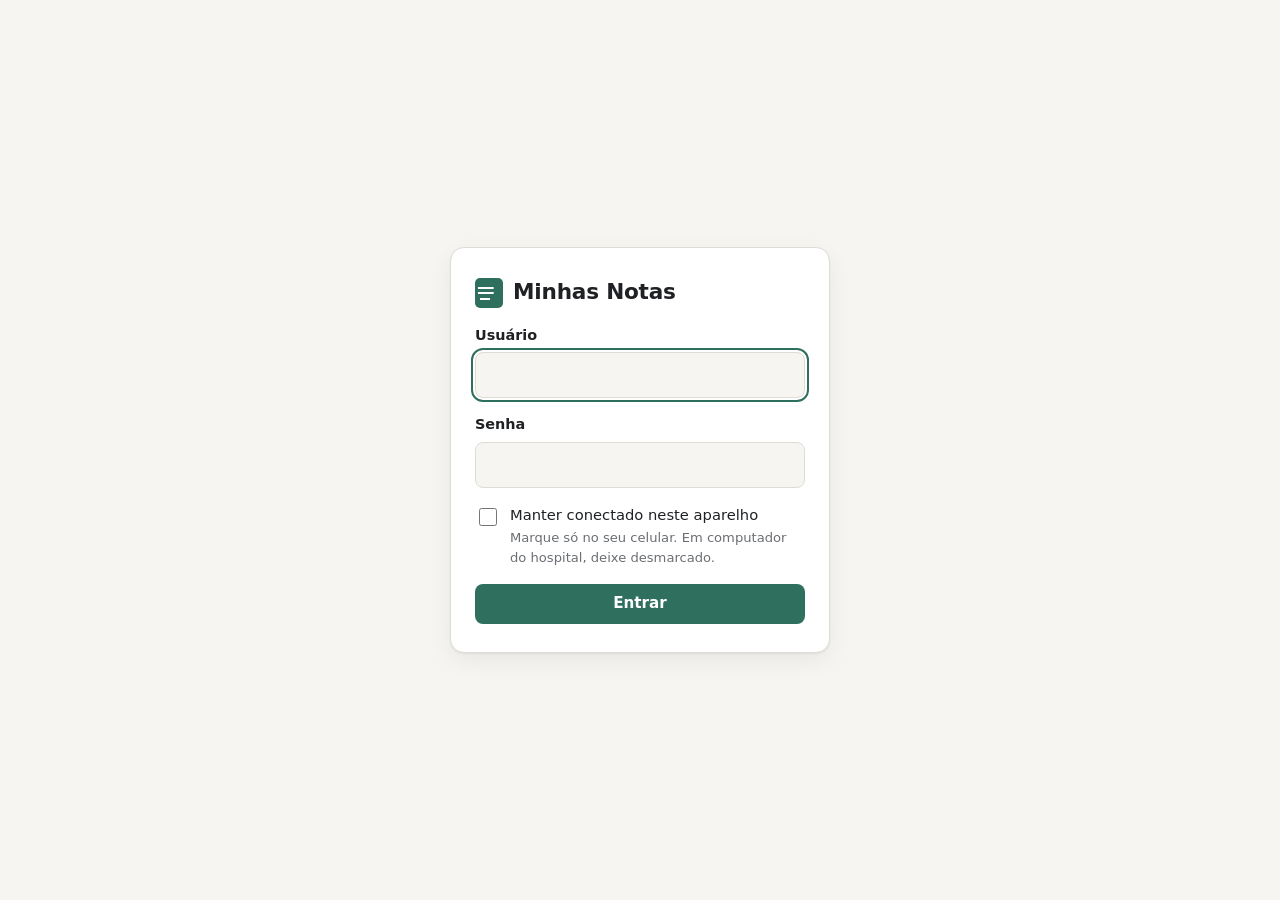
<file: notas/index.html>
<!doctype html>
<html lang="pt-BR">
<head>
  <meta charset="utf-8">
  <meta name="viewport" content="width=device-width, initial-scale=1, viewport-fit=cover">
  <meta name="robots" content="noindex, nofollow">
  <meta name="theme-color" content="#f6f5f1" media="(prefers-color-scheme: light)">
  <meta name="theme-color" content="#16171a" media="(prefers-color-scheme: dark)">
  <title>Minhas Notas</title>
  <link rel="icon" href="data:image/svg+xml,%3Csvg xmlns='http://www.w3.org/2000/svg' viewBox='0 0 32 32'%3E%3Crect x='4' y='3' width='24' height='26' rx='5' fill='%232f6f5e'/%3E%3Cpath d='M10 11h12M10 16h12M10 21h8' stroke='white' stroke-width='2.4' stroke-linecap='round'/%3E%3C/svg%3E">
  <link rel="stylesheet" href="style.css">
</head>
<body>

  <!-- Aviso quando o config.js ainda não foi preenchido -->
  <section id="tela-config" class="tela tela-central" hidden>
    <div class="cartao">
      <h1 class="marca"><span class="marca-icone" aria-hidden="true"></span>Minhas Notas</h1>
      <p>O site ainda não foi ligado ao banco de dados.</p>
      <p class="suave">Preencha <code>SUPABASE_URL</code> e <code>SUPABASE_ANON_KEY</code> no arquivo <code>config.js</code>. O passo a passo está no arquivo <code>LEIAME.md</code>.</p>
    </div>
  </section>

  <!-- Login -->
  <section id="tela-login" class="tela tela-central" hidden>
    <form id="form-login" class="cartao" autocomplete="off" novalidate>
      <h1 class="marca"><span class="marca-icone" aria-hidden="true"></span>Minhas Notas</h1>
      <label class="campo">
        <span>Usuário</span>
        <input id="login-usuario" name="usuario" type="text" autocapitalize="none" autocorrect="off" spellcheck="false" autocomplete="off" required>
      </label>
      <label class="campo">
        <span>Senha</span>
        <input id="login-senha" name="senha" type="password" autocomplete="off" required>
      </label>
      <label class="marcar">
        <input id="login-lembrar" type="checkbox">
        <span>Manter conectado neste aparelho<small>Marque só no seu celular. Em computador do hospital, deixe desmarcado.</small></span>
      </label>
      <p id="login-erro" class="erro" role="alert" hidden></p>
      <button id="login-botao" class="botao botao-primario botao-largo" type="submit">Entrar</button>
    </form>
  </section>

  <!-- Aplicativo -->
  <div id="tela-app" class="tela app" hidden>
    <header class="topo">
      <div class="marca marca-pequena"><span class="marca-icone" aria-hidden="true"></span>Minhas Notas</div>
      <div class="topo-acoes">
        <span id="topo-usuario" class="suave topo-usuario"></span>
        <details class="menu">
          <summary class="botao botao-fantasma" aria-label="Mais opções">⋯</summary>
          <div class="menu-lista">
            <button id="botao-trocar-senha" type="button">Trocar senha</button>
            <button id="botao-sair-todos" type="button">Sair de todos os aparelhos</button>
          </div>
        </details>
        <button id="botao-sair" class="botao botao-contorno" type="button">Sair</button>
      </div>
    </header>

    <aside class="lateral" aria-label="Lista de notas">
      <div class="lateral-topo">
        <button id="botao-nova" class="botao botao-primario botao-largo" type="button">+ Nova nota</button>
        <input id="busca" class="busca" type="search" placeholder="Buscar nas notas" aria-label="Buscar nas notas">
      </div>
      <ul id="lista-notas" class="lista-notas"></ul>
      <p id="lista-vazia" class="lista-vazia suave" hidden>Nenhuma nota ainda.</p>
    </aside>

    <main class="editor" aria-live="polite">
      <div id="editor-vazio" class="editor-vazio">
        <p>Escolha uma nota ao lado ou crie uma nova.</p>
      </div>

      <div id="editor-nota" class="editor-nota" hidden>
        <div class="editor-barra">
          <button id="botao-voltar" class="botao botao-fantasma voltar" type="button" aria-label="Voltar para a lista">← Notas</button>
          <span id="status" class="status suave" aria-live="polite"></span>
          <div class="editor-acoes">
            <button id="botao-copiar" class="botao botao-contorno" type="button">Copiar texto</button>
            <button id="botao-excluir" class="botao botao-perigo-texto" type="button">Excluir</button>
          </div>
        </div>

        <input id="nota-titulo" class="nota-titulo" type="text" maxlength="200" placeholder="Título da nota" aria-label="Título da nota (toque para renomear)">

        <textarea id="nota-conteudo" class="nota-conteudo" placeholder="Escreva aqui…" aria-label="Texto da nota"></textarea>

        <section class="anexos" aria-label="Anexos">
          <div class="anexos-topo">
            <h2>Anexos</h2>
            <label class="botao botao-contorno" for="entrada-arquivo">📎 Anexar arquivo</label>
            <input id="entrada-arquivo" type="file" multiple hidden>
          </div>
          <p class="suave anexos-dica">Fotos, PDFs, documentos… até 50 MB cada.</p>
          <ul id="lista-anexos" class="lista-anexos"></ul>
        </section>
      </div>
    </main>
  </div>

  <div id="aviso" class="aviso" role="status" hidden></div>

  <script src="vendor/supabase.js"></script>
  <script src="config.js"></script>
  <script src="app.js"></script>
</body>
</html>
</file>
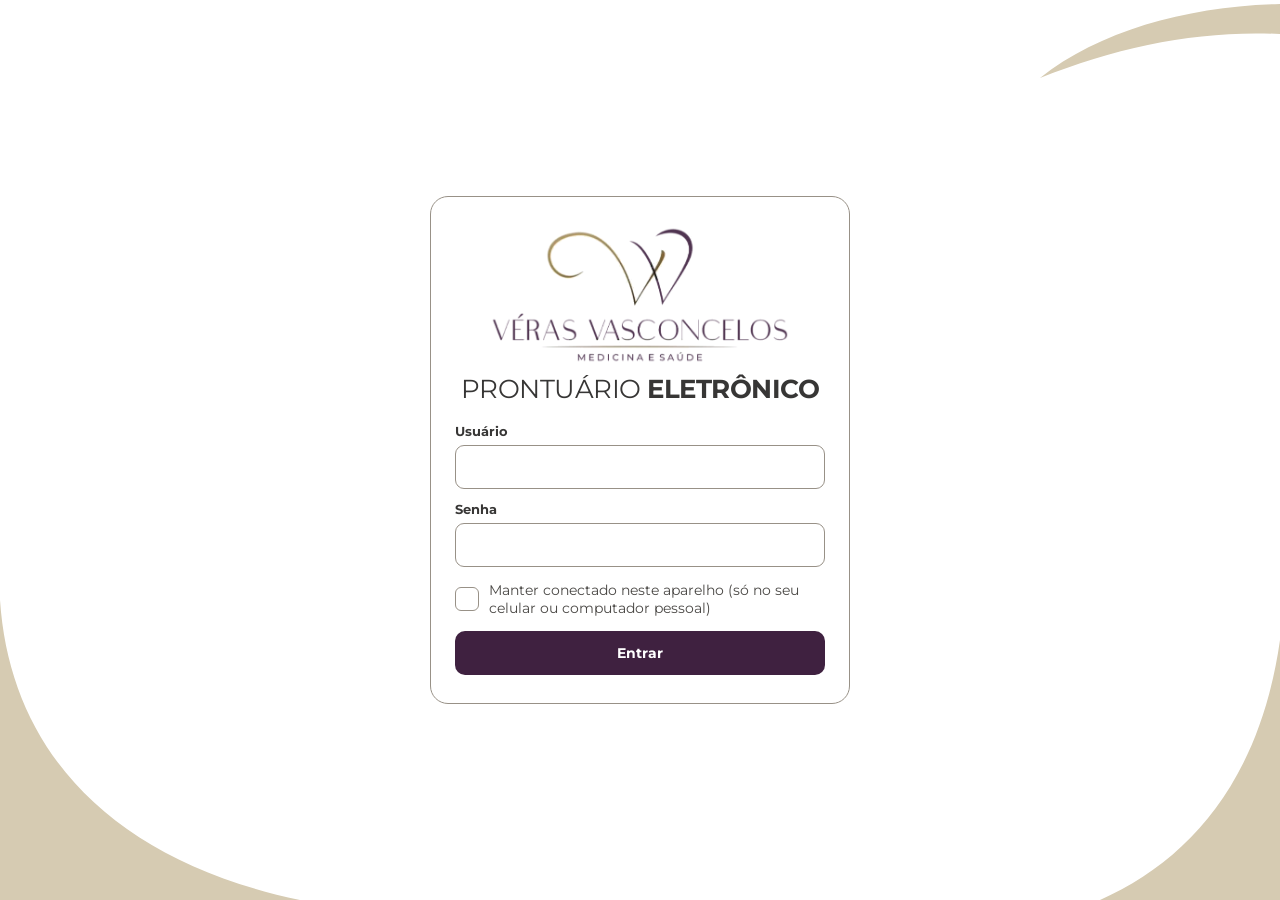
<file: prontuario/index.html>
<!doctype html>
<html lang="pt-BR">
<head>
  <meta charset="utf-8">
  <meta name="viewport" content="width=device-width, initial-scale=1, viewport-fit=cover">
  <meta name="robots" content="noindex, nofollow">
  <meta name="theme-color" content="#FFFFFF">
  <meta name="apple-mobile-web-app-capable" content="yes">
  <meta name="apple-mobile-web-app-status-bar-style" content="default">
  <meta name="apple-mobile-web-app-title" content="Prontuário VV">
  <title>Prontuário · Véras Vasconcelos</title>
  <link rel="manifest" href="manifest.webmanifest">
  <link rel="icon" type="image/png" href="icones/icone-192.png">
  <link rel="apple-touch-icon" href="icones/apple-touch-icon.png">
  <link rel="stylesheet" href="style.css">
</head>
<body>

  <!-- Arcos bege dos cantos, iguais aos da ficha de papel -->
  <div class="enfeite" aria-hidden="true">
    <svg class="arco-topo" viewBox="0 0 300 80"><path d="M60 78 C120 30 210 6 300 4 L300 34 C220 30 140 46 60 78 Z"/></svg>
    <svg class="arco-esq" viewBox="0 0 380 300"><path d="M0 0 C10 150 110 260 300 300 L0 300 Z"/></svg>
    <svg class="arco-dir" viewBox="0 0 240 260"><path d="M240 0 L240 260 L60 260 C150 220 220 140 240 0 Z"/></svg>
  </div>

  <!-- Falta configurar o Supabase -->
  <main id="tela-config" class="tela-centro" hidden>
    <div class="folha-login">
      <img src="icones/logo.png" alt="Véras Vasconcelos Medicina e Saúde" class="logo-login">
      <h1 class="titulo-ficha">Quase <b>lá</b></h1>
      <p>O prontuário ainda não está ligado ao banco de dados. Siga o <b>LEIAME.md</b> (passo 2) e preencha o arquivo <code>config.js</code>.</p>
    </div>
  </main>

  <!-- Login -->
  <main id="tela-login" class="tela-centro" hidden>
    <form id="form-login" class="folha-login" autocomplete="on">
      <img src="icones/logo.png" alt="Véras Vasconcelos Medicina e Saúde" class="logo-login">
      <h1 class="titulo-ficha">Prontuário <b>eletrônico</b></h1>
      <div class="campo">
        <label for="login-usuario" class="rotulo-forte">Usuário</label>
        <input id="login-usuario" name="username" type="text" class="caixa-entrada" autocomplete="username" autocapitalize="none" spellcheck="false" required>
      </div>
      <div class="campo">
        <label for="login-senha" class="rotulo-forte">Senha</label>
        <input id="login-senha" name="password" type="password" class="caixa-entrada" autocomplete="current-password" required>
      </div>
      <label class="caixinha" style="margin: 14px 0">
        <input id="login-lembrar" type="checkbox">
        <span class="quadrado" aria-hidden="true"></span>
        <span class="texto">Manter conectado neste aparelho (só no seu celular ou computador pessoal)</span>
      </label>
      <p id="login-erro" class="erro" role="alert" hidden></p>
      <button id="login-botao" type="submit" class="botao botao-primario botao-largo">Entrar</button>
    </form>
  </main>

  <!-- Usuário fora da equipe -->
  <main id="tela-sem-equipe" class="tela-centro" hidden>
    <div class="folha-login">
      <img src="icones/logo.png" alt="Véras Vasconcelos Medicina e Saúde" class="logo-login">
      <h1 class="titulo-ficha">Acesso <b>não liberado</b></h1>
      <p>O usuário <b id="sem-equipe-email"></b> entrou, mas não está na lista da equipe. Peça para incluir (LEIAME.md, passo 1.6).</p>
      <button id="botao-sair-2" type="button" class="botao botao-secundario">Sair</button>
    </div>
  </main>

  <!-- App -->
  <div id="tela-app" hidden>
    <header class="topo">
      <a href="#/pacientes" class="marca" aria-label="Início"><img src="icones/logo.png" alt="Véras Vasconcelos Medicina e Saúde"></a>
      <nav class="menu-principal" aria-label="Menu">
        <a href="#/pacientes" data-menu="pacientes">
          <svg class="icone" viewBox="0 0 24 24" fill="none" stroke="currentColor" stroke-width="1.8" stroke-linecap="round"><circle cx="12" cy="8" r="4"/><path d="M4 21c1.5-4 4.5-6 8-6s6.5 2 8 6"/></svg>Pacientes</a>
        <a href="#/financeiro" data-menu="financeiro">
          <svg class="icone" viewBox="0 0 24 24" fill="none" stroke="currentColor" stroke-width="1.8" stroke-linecap="round"><rect x="3" y="6" width="18" height="13" rx="2"/><path d="M3 10h18M7 15h3"/></svg>Financeiro</a>
        <a href="#/simulador" data-menu="simulador">
          <svg class="icone" viewBox="0 0 24 24" fill="none" stroke="currentColor" stroke-width="1.8" stroke-linecap="round"><rect x="5" y="3" width="14" height="18" rx="2"/><path d="M8 7h8M8 12h.01M12 12h.01M16 12h.01M8 16h.01M12 16h.01M16 16h.01"/></svg>Simulador</a>
        <a href="#/materiais" data-menu="materiais">
          <svg class="icone" viewBox="0 0 24 24" fill="none" stroke="currentColor" stroke-width="1.8" stroke-linecap="round"><rect x="3" y="8" width="18" height="8" rx="4" transform="rotate(-45 12 12)"/><path d="M10 10h.01M14 14h.01M12 12h.01"/></svg>Materiais</a>
        <a href="#/backup" data-menu="backup">
          <svg class="icone" viewBox="0 0 24 24" fill="none" stroke="currentColor" stroke-width="1.8" stroke-linecap="round"><path d="M12 4v11M7 10l5 5 5-5M4 20h16"/></svg>Backup</a>
      </nav>
      <details class="menu-usuario">
        <summary aria-label="Conta"><span id="topo-usuario"></span> ▾</summary>
        <div class="menu-usuario-itens">
          <button id="botao-trocar-senha" type="button">Trocar senha</button>
          <button id="botao-sair-todos" type="button">Sair de todos os aparelhos</button>
          <button id="botao-sair" type="button">Sair</button>
        </div>
      </details>
    </header>
    <main id="conteudo" class="conteudo"></main>
  </div>

  <div id="aviso" class="aviso" role="status" aria-live="polite" hidden></div>

  <script src="config.js"></script>
  <script src="vendor/supabase.js"></script>
  <script type="module" src="js/app.js"></script>
</body>
</html>
</file>
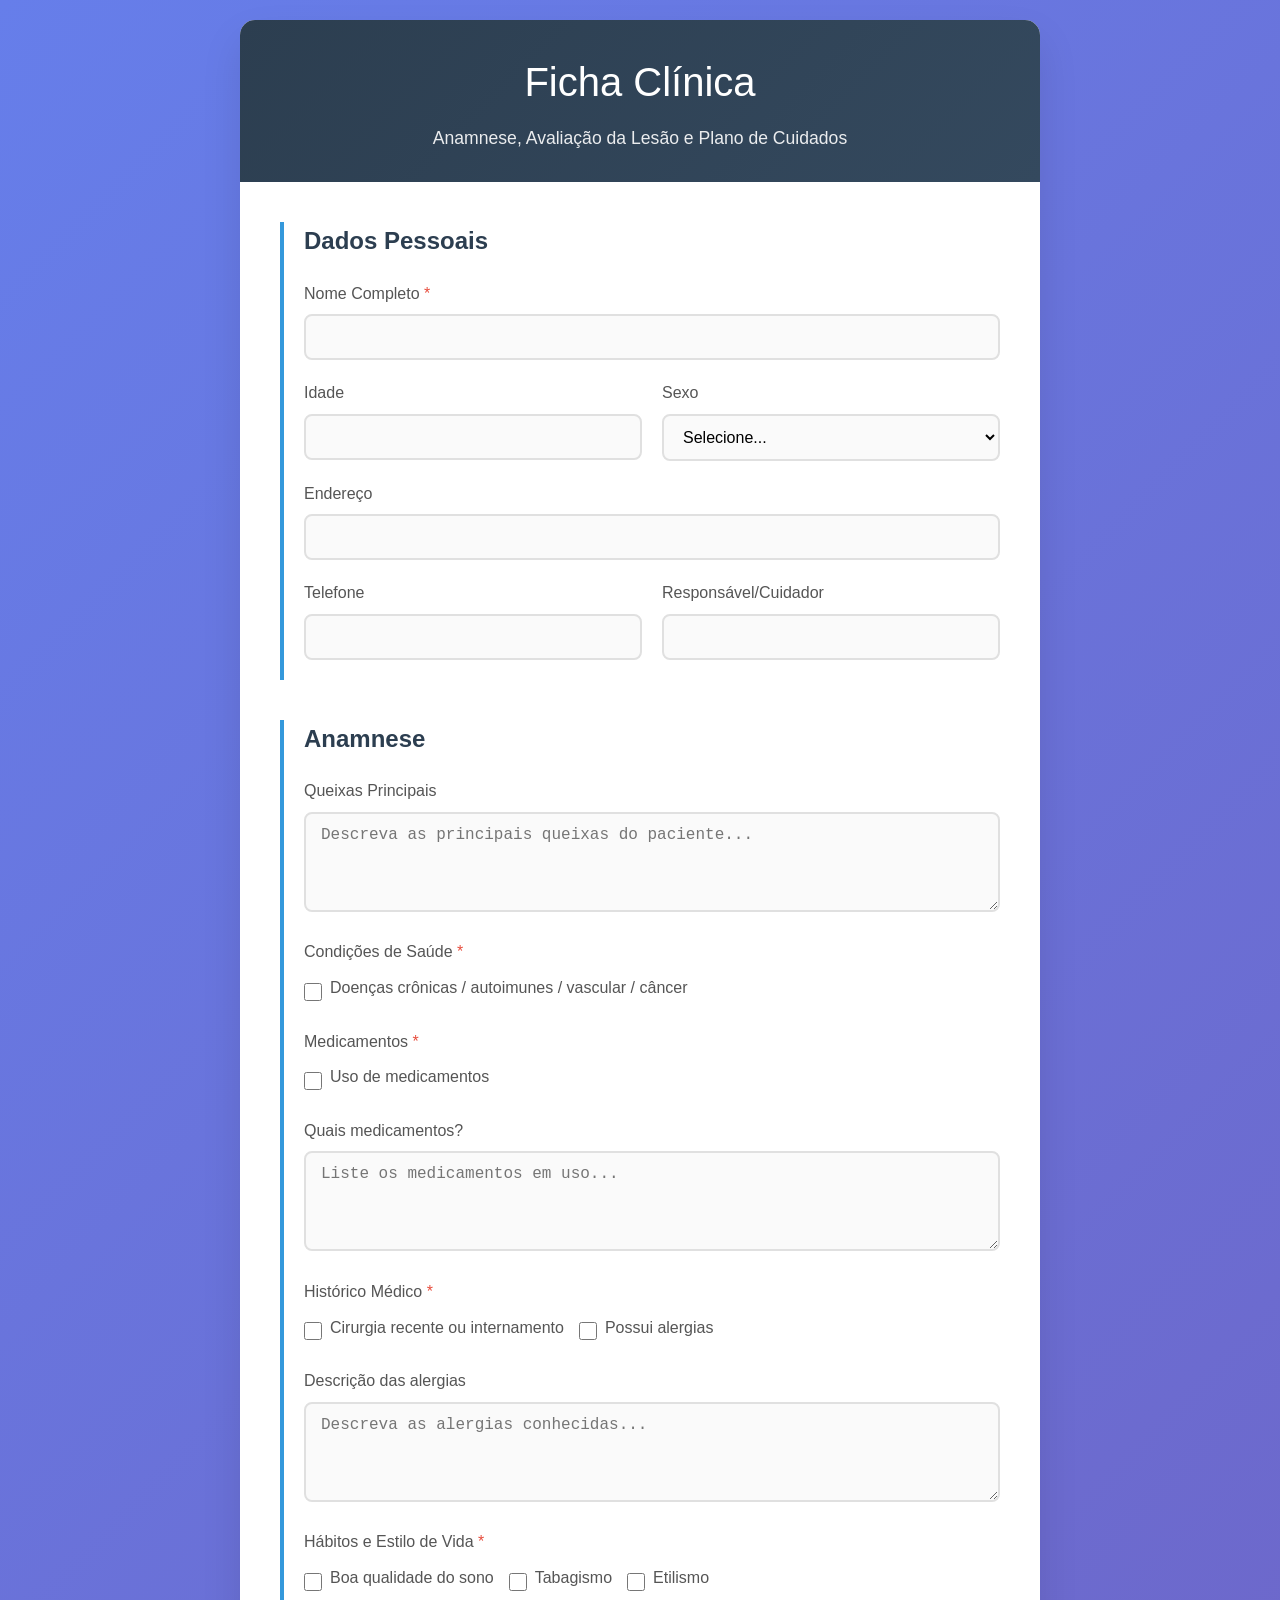
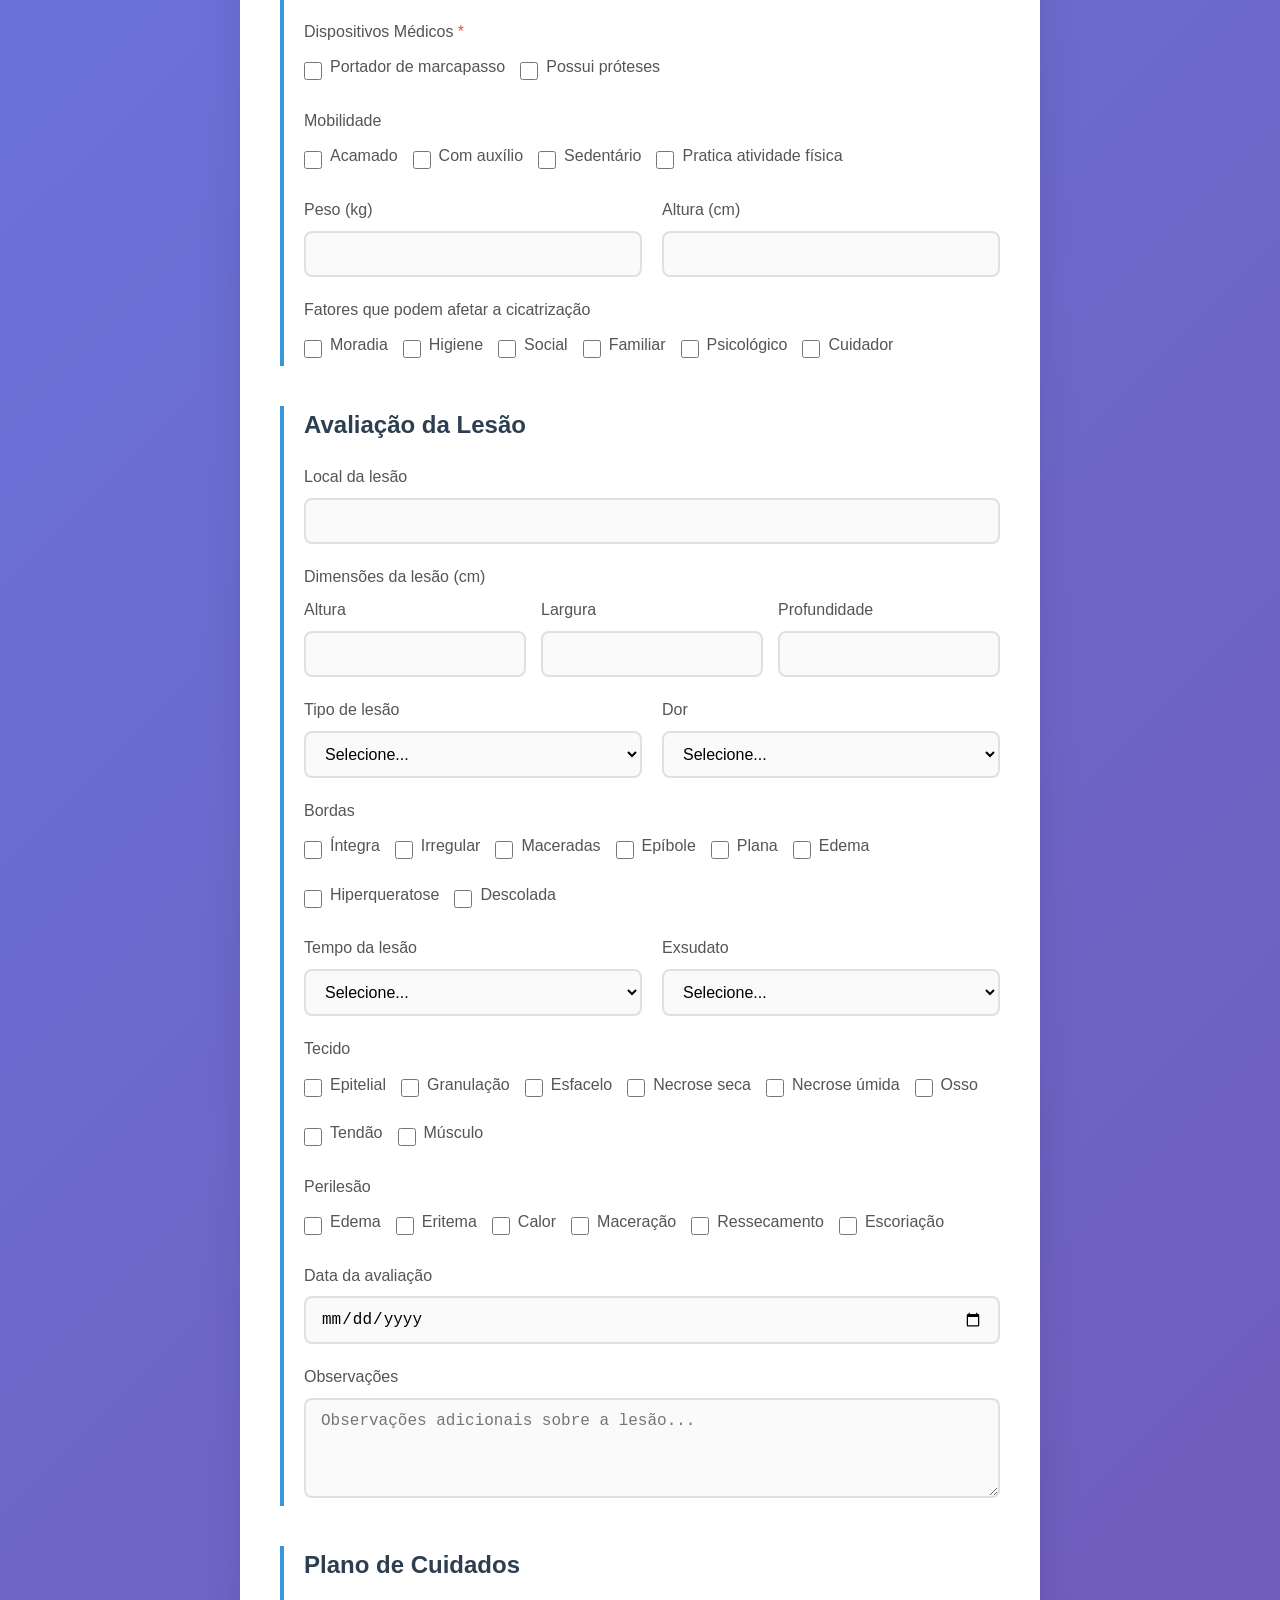
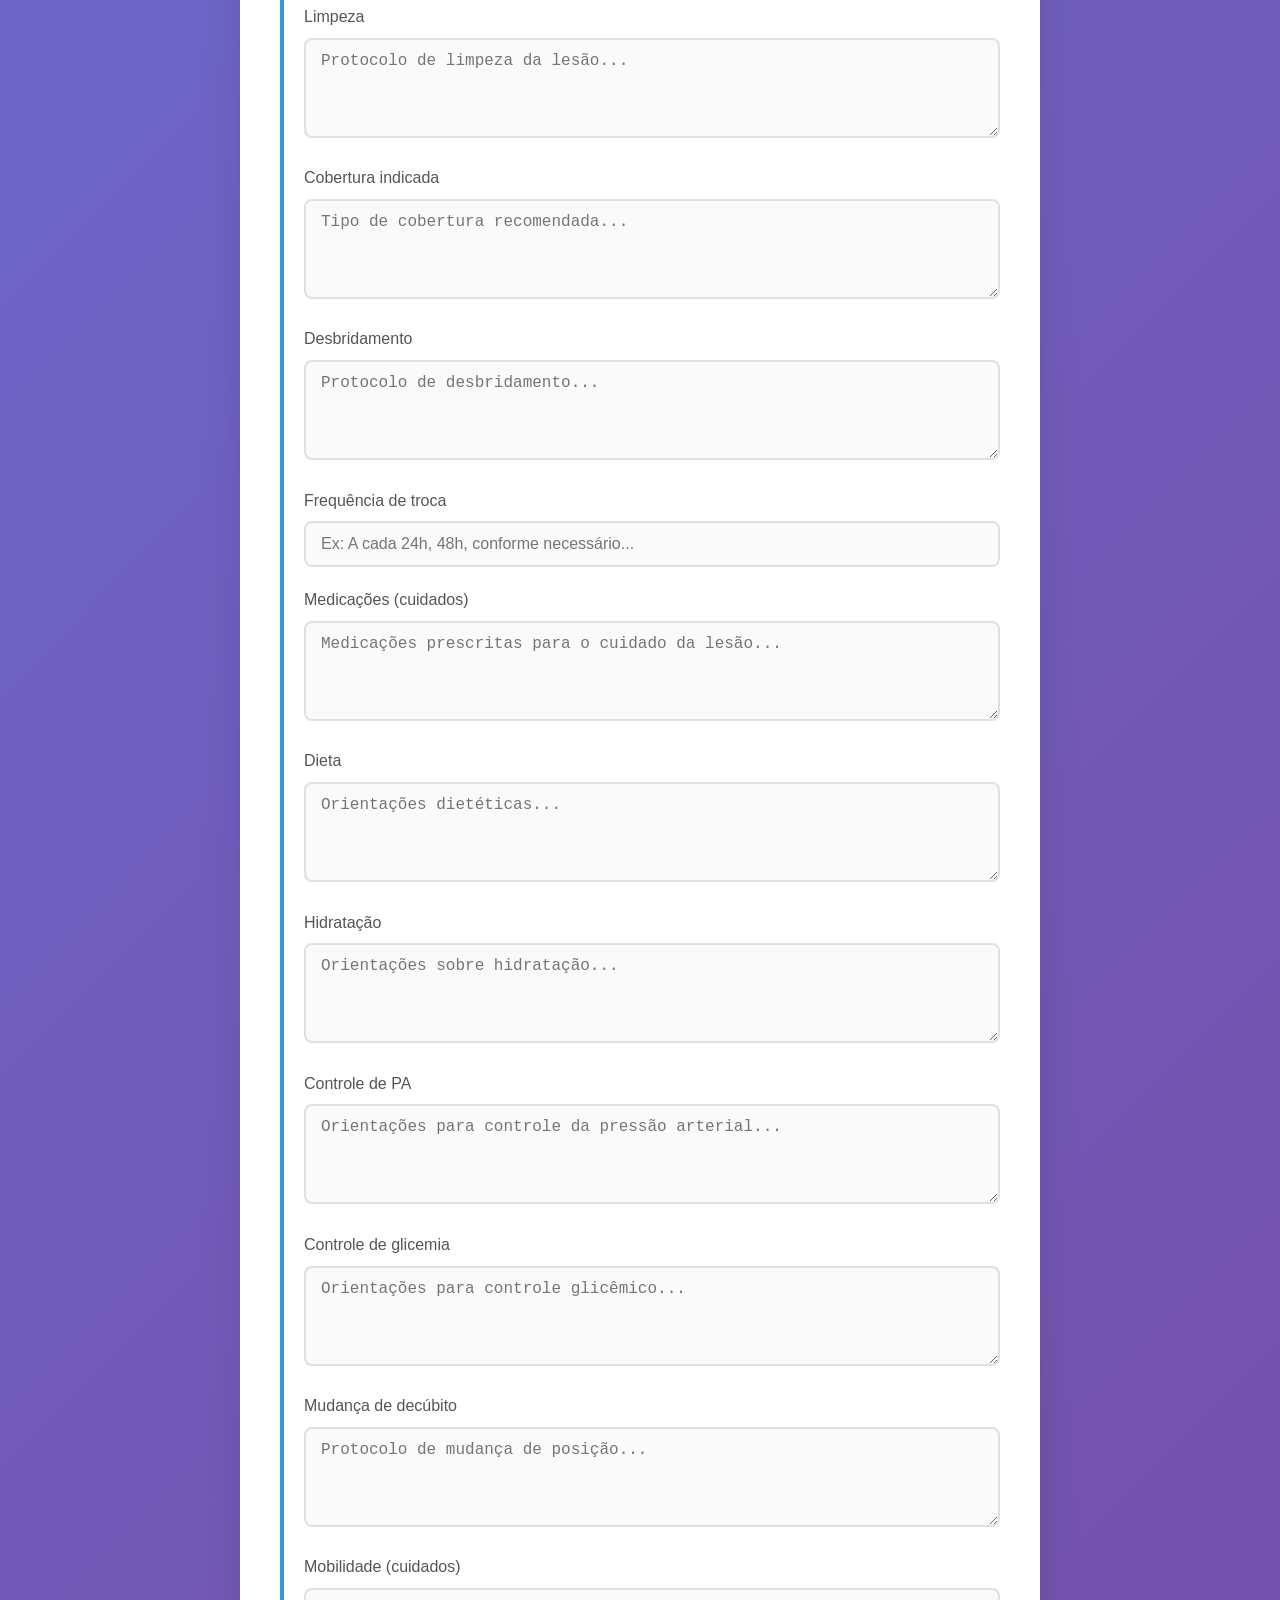
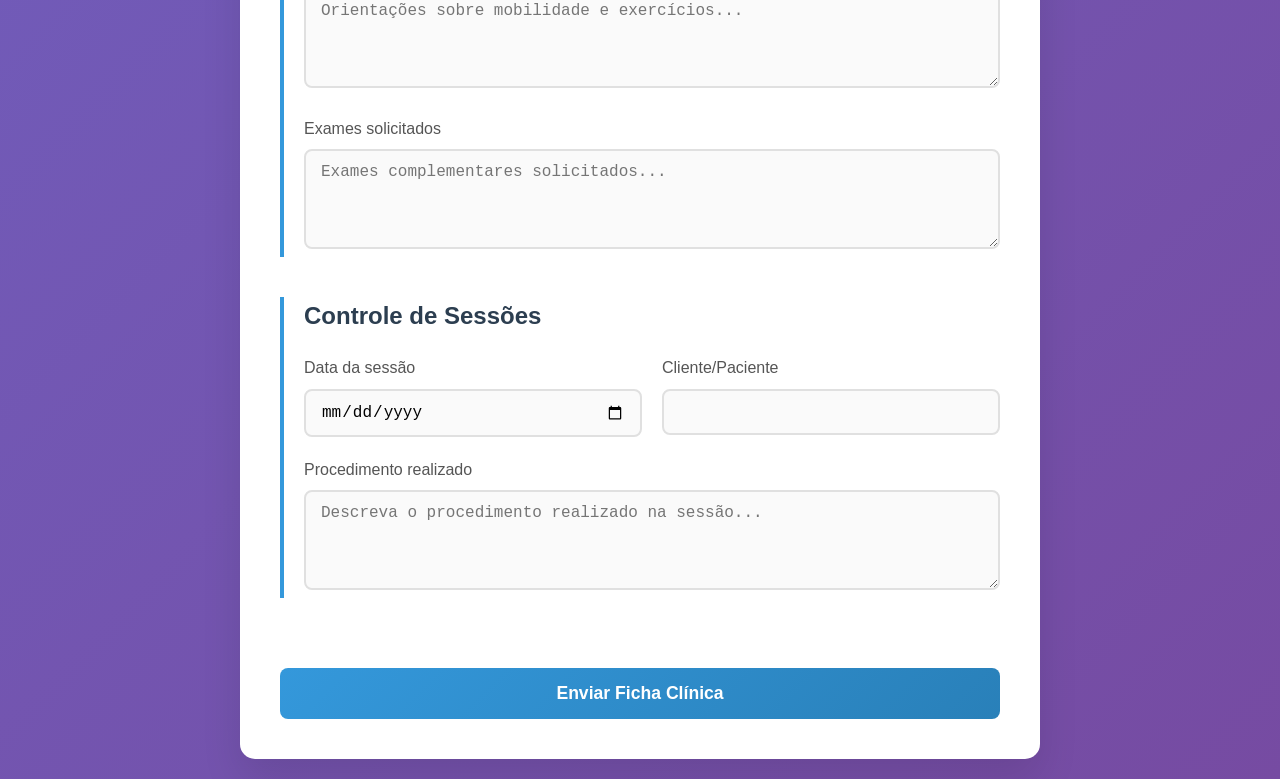
<file: formulario_clinico.html>
<!DOCTYPE html>
<html lang="pt-BR">
<head>
    <meta charset="UTF-8">
    <meta name="viewport" content="width=device-width, initial-scale=1.0">
    <title>Ficha Clínica - Anamnese e Avaliação de Lesões</title>
    <style>
        * {
            margin: 0;
            padding: 0;
            box-sizing: border-box;
        }

        body {
            font-family: 'Segoe UI', Tahoma, Geneva, Verdana, sans-serif;
            line-height: 1.6;
            color: #333;
            background: linear-gradient(135deg, #667eea 0%, #764ba2 100%);
            min-height: 100vh;
            padding: 20px;
        }

        .container {
            max-width: 800px;
            margin: 0 auto;
            background: white;
            border-radius: 15px;
            box-shadow: 0 20px 40px rgba(0, 0, 0, 0.1);
            overflow: hidden;
        }

        .header {
            background: linear-gradient(135deg, #2c3e50 0%, #34495e 100%);
            color: white;
            padding: 30px;
            text-align: center;
        }

        .header h1 {
            font-size: 2.5rem;
            margin-bottom: 10px;
            font-weight: 300;
        }

        .header p {
            font-size: 1.1rem;
            opacity: 0.9;
        }

        .form-container {
            padding: 40px;
        }

        .section {
            margin-bottom: 40px;
            border-left: 4px solid #3498db;
            padding-left: 20px;
        }

        .section-title {
            font-size: 1.5rem;
            color: #2c3e50;
            margin-bottom: 20px;
            font-weight: 600;
        }

        .form-group {
            margin-bottom: 20px;
        }

        .form-row {
            display: flex;
            gap: 20px;
            flex-wrap: wrap;
        }

        .form-row .form-group {
            flex: 1;
            min-width: 200px;
        }

        label {
            display: block;
            margin-bottom: 8px;
            font-weight: 500;
            color: #555;
        }

        .required {
            color: #e74c3c;
        }

        input[type="text"],
        input[type="number"],
        input[type="date"],
        select,
        textarea {
            width: 100%;
            padding: 12px 15px;
            border: 2px solid #e0e0e0;
            border-radius: 8px;
            font-size: 1rem;
            transition: all 0.3s ease;
            background: #fafafa;
        }

        input[type="text"]:focus,
        input[type="number"]:focus,
        input[type="date"]:focus,
        select:focus,
        textarea:focus {
            outline: none;
            border-color: #3498db;
            background: white;
            box-shadow: 0 0 0 3px rgba(52, 152, 219, 0.1);
        }

        textarea {
            resize: vertical;
            min-height: 100px;
        }

        .checkbox-group {
            display: flex;
            flex-wrap: wrap;
            gap: 15px;
            margin-top: 10px;
        }

        .checkbox-item {
            display: flex;
            align-items: center;
            gap: 8px;
        }

        input[type="checkbox"] {
            width: 18px;
            height: 18px;
            accent-color: #3498db;
        }

        .radio-group {
            display: flex;
            flex-wrap: wrap;
            gap: 20px;
            margin-top: 10px;
        }

        .radio-item {
            display: flex;
            align-items: center;
            gap: 8px;
        }

        input[type="radio"] {
            width: 18px;
            height: 18px;
            accent-color: #3498db;
        }

        .submit-btn {
            background: linear-gradient(135deg, #3498db 0%, #2980b9 100%);
            color: white;
            padding: 15px 40px;
            border: none;
            border-radius: 8px;
            font-size: 1.1rem;
            font-weight: 600;
            cursor: pointer;
            transition: all 0.3s ease;
            width: 100%;
            margin-top: 30px;
        }

        .submit-btn:hover {
            transform: translateY(-2px);
            box-shadow: 0 10px 20px rgba(52, 152, 219, 0.3);
        }

        .submit-btn:active {
            transform: translateY(0);
        }

        @media (max-width: 768px) {
            .form-row {
                flex-direction: column;
            }
            
            .header h1 {
                font-size: 2rem;
            }
            
            .form-container {
                padding: 20px;
            }
        }

        .measurement-group {
            display: grid;
            grid-template-columns: repeat(auto-fit, minmax(150px, 1fr));
            gap: 15px;
        }
    </style>
</head>
<body>
    <div class="container">
        <div class="header">
            <h1>Ficha Clínica</h1>
            <p>Anamnese, Avaliação da Lesão e Plano de Cuidados</p>
        </div>

        <div class="form-container">
            <form id="fichaClinica" action="#" method="POST">
                <!-- Dados Pessoais -->
                <div class="section">
                    <h2 class="section-title">Dados Pessoais</h2>
                    
                    <div class="form-group">
                        <label for="nome">Nome Completo <span class="required">*</span></label>
                        <input type="text" id="nome" name="nome" required>
                    </div>

                    <div class="form-row">
                        <div class="form-group">
                            <label for="idade">Idade</label>
                            <input type="number" id="idade" name="idade" min="0" max="120">
                        </div>
                        <div class="form-group">
                            <label for="sexo">Sexo</label>
                            <select id="sexo" name="sexo">
                                <option value="">Selecione...</option>
                                <option value="feminino">Feminino</option>
                                <option value="masculino">Masculino</option>
                            </select>
                        </div>
                    </div>

                    <div class="form-group">
                        <label for="endereco">Endereço</label>
                        <input type="text" id="endereco" name="endereco">
                    </div>

                    <div class="form-row">
                        <div class="form-group">
                            <label for="telefone">Telefone</label>
                            <input type="text" id="telefone" name="telefone">
                        </div>
                        <div class="form-group">
                            <label for="responsavel">Responsável/Cuidador</label>
                            <input type="text" id="responsavel" name="responsavel">
                        </div>
                    </div>
                </div>

                <!-- Anamnese -->
                <div class="section">
                    <h2 class="section-title">Anamnese</h2>
                    
                    <div class="form-group">
                        <label for="queixas">Queixas Principais</label>
                        <textarea id="queixas" name="queixas" placeholder="Descreva as principais queixas do paciente..."></textarea>
                    </div>

                    <div class="form-group">
                        <label>Condições de Saúde <span class="required">*</span></label>
                        <div class="checkbox-group">
                            <div class="checkbox-item">
                                <input type="checkbox" id="doencas_cronicas" name="condicoes_saude[]" value="doencas_cronicas">
                                <label for="doencas_cronicas">Doenças crônicas / autoimunes / vascular / câncer</label>
                            </div>
                        </div>
                    </div>

                    <div class="form-group">
                        <label>Medicamentos <span class="required">*</span></label>
                        <div class="checkbox-group">
                            <div class="checkbox-item">
                                <input type="checkbox" id="uso_medicamentos" name="medicamentos[]" value="uso_medicamentos">
                                <label for="uso_medicamentos">Uso de medicamentos</label>
                            </div>
                        </div>
                    </div>

                    <div class="form-group">
                        <label for="quais_medicamentos">Quais medicamentos?</label>
                        <textarea id="quais_medicamentos" name="quais_medicamentos" placeholder="Liste os medicamentos em uso..."></textarea>
                    </div>

                    <div class="form-group">
                        <label>Histórico Médico <span class="required">*</span></label>
                        <div class="checkbox-group">
                            <div class="checkbox-item">
                                <input type="checkbox" id="cirurgia_recente" name="historico[]" value="cirurgia_recente">
                                <label for="cirurgia_recente">Cirurgia recente ou internamento</label>
                            </div>
                            <div class="checkbox-item">
                                <input type="checkbox" id="possui_alergias" name="historico[]" value="possui_alergias">
                                <label for="possui_alergias">Possui alergias</label>
                            </div>
                        </div>
                    </div>

                    <div class="form-group">
                        <label for="descricao_alergias">Descrição das alergias</label>
                        <textarea id="descricao_alergias" name="descricao_alergias" placeholder="Descreva as alergias conhecidas..."></textarea>
                    </div>

                    <div class="form-group">
                        <label>Hábitos e Estilo de Vida <span class="required">*</span></label>
                        <div class="checkbox-group">
                            <div class="checkbox-item">
                                <input type="checkbox" id="boa_qualidade_sono" name="habitos[]" value="boa_qualidade_sono">
                                <label for="boa_qualidade_sono">Boa qualidade do sono</label>
                            </div>
                            <div class="checkbox-item">
                                <input type="checkbox" id="tabagismo" name="habitos[]" value="tabagismo">
                                <label for="tabagismo">Tabagismo</label>
                            </div>
                            <div class="checkbox-item">
                                <input type="checkbox" id="etilismo" name="habitos[]" value="etilismo">
                                <label for="etilismo">Etilismo</label>
                            </div>
                        </div>
                    </div>

                    <div class="form-group">
                        <label>Dispositivos Médicos <span class="required">*</span></label>
                        <div class="checkbox-group">
                            <div class="checkbox-item">
                                <input type="checkbox" id="marcapasso" name="dispositivos[]" value="marcapasso">
                                <label for="marcapasso">Portador de marcapasso</label>
                            </div>
                            <div class="checkbox-item">
                                <input type="checkbox" id="proteses" name="dispositivos[]" value="proteses">
                                <label for="proteses">Possui próteses</label>
                            </div>
                        </div>
                    </div>

                    <div class="form-group">
                        <label>Mobilidade</label>
                        <div class="checkbox-group">
                            <div class="checkbox-item">
                                <input type="checkbox" id="acamado" name="mobilidade[]" value="acamado">
                                <label for="acamado">Acamado</label>
                            </div>
                            <div class="checkbox-item">
                                <input type="checkbox" id="com_auxilio" name="mobilidade[]" value="com_auxilio">
                                <label for="com_auxilio">Com auxílio</label>
                            </div>
                            <div class="checkbox-item">
                                <input type="checkbox" id="sedentario" name="mobilidade[]" value="sedentario">
                                <label for="sedentario">Sedentário</label>
                            </div>
                            <div class="checkbox-item">
                                <input type="checkbox" id="atividade_fisica" name="mobilidade[]" value="atividade_fisica">
                                <label for="atividade_fisica">Pratica atividade física</label>
                            </div>
                        </div>
                    </div>

                    <div class="form-row">
                        <div class="form-group">
                            <label for="peso">Peso (kg)</label>
                            <input type="number" id="peso" name="peso" step="0.1" min="0">
                        </div>
                        <div class="form-group">
                            <label for="altura">Altura (cm)</label>
                            <input type="number" id="altura" name="altura" min="0">
                        </div>
                    </div>

                    <div class="form-group">
                        <label>Fatores que podem afetar a cicatrização</label>
                        <div class="checkbox-group">
                            <div class="checkbox-item">
                                <input type="checkbox" id="fator_moradia" name="fatores_cicatrizacao[]" value="moradia">
                                <label for="fator_moradia">Moradia</label>
                            </div>
                            <div class="checkbox-item">
                                <input type="checkbox" id="fator_higiene" name="fatores_cicatrizacao[]" value="higiene">
                                <label for="fator_higiene">Higiene</label>
                            </div>
                            <div class="checkbox-item">
                                <input type="checkbox" id="fator_social" name="fatores_cicatrizacao[]" value="social">
                                <label for="fator_social">Social</label>
                            </div>
                            <div class="checkbox-item">
                                <input type="checkbox" id="fator_familiar" name="fatores_cicatrizacao[]" value="familiar">
                                <label for="fator_familiar">Familiar</label>
                            </div>
                            <div class="checkbox-item">
                                <input type="checkbox" id="fator_psicologico" name="fatores_cicatrizacao[]" value="psicologico">
                                <label for="fator_psicologico">Psicológico</label>
                            </div>
                            <div class="checkbox-item">
                                <input type="checkbox" id="fator_cuidador" name="fatores_cicatrizacao[]" value="cuidador">
                                <label for="fator_cuidador">Cuidador</label>
                            </div>
                        </div>
                    </div>
                </div>

                <!-- Avaliação da Lesão -->
                <div class="section">
                    <h2 class="section-title">Avaliação da Lesão</h2>
                    
                    <div class="form-group">
                        <label for="local_lesao">Local da lesão</label>
                        <input type="text" id="local_lesao" name="local_lesao">
                    </div>

                    <div class="form-group">
                        <label>Dimensões da lesão (cm)</label>
                        <div class="measurement-group">
                            <div>
                                <label for="lesao_altura">Altura</label>
                                <input type="number" id="lesao_altura" name="lesao_altura" step="0.1" min="0">
                            </div>
                            <div>
                                <label for="lesao_largura">Largura</label>
                                <input type="number" id="lesao_largura" name="lesao_largura" step="0.1" min="0">
                            </div>
                            <div>
                                <label for="lesao_profundidade">Profundidade</label>
                                <input type="number" id="lesao_profundidade" name="lesao_profundidade" step="0.1" min="0">
                            </div>
                        </div>
                    </div>

                    <div class="form-row">
                        <div class="form-group">
                            <label for="tipo_lesao">Tipo de lesão</label>
                            <select id="tipo_lesao" name="tipo_lesao">
                                <option value="">Selecione...</option>
                                <option value="limpa">Limpa</option>
                                <option value="contaminada">Contaminada</option>
                                <option value="potencialmente_contaminada">Potencialmente contaminada</option>
                                <option value="infectada">Infectada</option>
                            </select>
                        </div>
                        <div class="form-group">
                            <label for="dor">Dor</label>
                            <select id="dor" name="dor">
                                <option value="">Selecione...</option>
                                <option value="local">Local</option>
                                <option value="ocasional">Ocasional</option>
                                <option value="produzida">Produzida</option>
                                <option value="continua">Contínua</option>
                            </select>
                        </div>
                    </div>

                    <div class="form-group">
                        <label>Bordas</label>
                        <div class="checkbox-group">
                            <div class="checkbox-item">
                                <input type="checkbox" id="borda_integra" name="bordas[]" value="integra">
                                <label for="borda_integra">Íntegra</label>
                            </div>
                            <div class="checkbox-item">
                                <input type="checkbox" id="borda_irregular" name="bordas[]" value="irregular">
                                <label for="borda_irregular">Irregular</label>
                            </div>
                            <div class="checkbox-item">
                                <input type="checkbox" id="borda_macerada" name="bordas[]" value="macerada">
                                <label for="borda_macerada">Maceradas</label>
                            </div>
                            <div class="checkbox-item">
                                <input type="checkbox" id="borda_epibole" name="bordas[]" value="epibole">
                                <label for="borda_epibole">Epíbole</label>
                            </div>
                            <div class="checkbox-item">
                                <input type="checkbox" id="borda_plana" name="bordas[]" value="plana">
                                <label for="borda_plana">Plana</label>
                            </div>
                            <div class="checkbox-item">
                                <input type="checkbox" id="borda_edema" name="bordas[]" value="edema">
                                <label for="borda_edema">Edema</label>
                            </div>
                            <div class="checkbox-item">
                                <input type="checkbox" id="borda_hiperqueratose" name="bordas[]" value="hiperqueratose">
                                <label for="borda_hiperqueratose">Hiperqueratose</label>
                            </div>
                            <div class="checkbox-item">
                                <input type="checkbox" id="borda_descolada" name="bordas[]" value="descolada">
                                <label for="borda_descolada">Descolada</label>
                            </div>
                        </div>
                    </div>

                    <div class="form-row">
                        <div class="form-group">
                            <label for="tempo_lesao">Tempo da lesão</label>
                            <select id="tempo_lesao" name="tempo_lesao">
                                <option value="">Selecione...</option>
                                <option value="aguda">Aguda</option>
                                <option value="cronica">Crônica</option>
                            </select>
                        </div>
                        <div class="form-group">
                            <label for="exsudato">Exsudato</label>
                            <select id="exsudato" name="exsudato">
                                <option value="">Selecione...</option>
                                <option value="ausente">Ausente</option>
                                <option value="pouco">Pouco</option>
                                <option value="moderado">Moderado</option>
                                <option value="abundante">Abundante</option>
                                <option value="purulento">Purulento</option>
                                <option value="odor_fetido">Odor fétido</option>
                            </select>
                        </div>
                    </div>

                    <div class="form-group">
                        <label>Tecido</label>
                        <div class="checkbox-group">
                            <div class="checkbox-item">
                                <input type="checkbox" id="tecido_epitelial" name="tecido[]" value="epitelial">
                                <label for="tecido_epitelial">Epitelial</label>
                            </div>
                            <div class="checkbox-item">
                                <input type="checkbox" id="tecido_granulacao" name="tecido[]" value="granulacao">
                                <label for="tecido_granulacao">Granulação</label>
                            </div>
                            <div class="checkbox-item">
                                <input type="checkbox" id="tecido_esfacelo" name="tecido[]" value="esfacelo">
                                <label for="tecido_esfacelo">Esfacelo</label>
                            </div>
                            <div class="checkbox-item">
                                <input type="checkbox" id="tecido_necrose_seca" name="tecido[]" value="necrose_seca">
                                <label for="tecido_necrose_seca">Necrose seca</label>
                            </div>
                            <div class="checkbox-item">
                                <input type="checkbox" id="tecido_necrose_umida" name="tecido[]" value="necrose_umida">
                                <label for="tecido_necrose_umida">Necrose úmida</label>
                            </div>
                            <div class="checkbox-item">
                                <input type="checkbox" id="tecido_osso" name="tecido[]" value="osso">
                                <label for="tecido_osso">Osso</label>
                            </div>
                            <div class="checkbox-item">
                                <input type="checkbox" id="tecido_tendao" name="tecido[]" value="tendao">
                                <label for="tecido_tendao">Tendão</label>
                            </div>
                            <div class="checkbox-item">
                                <input type="checkbox" id="tecido_musculo" name="tecido[]" value="musculo">
                                <label for="tecido_musculo">Músculo</label>
                            </div>
                        </div>
                    </div>

                    <div class="form-group">
                        <label>Perilesão</label>
                        <div class="checkbox-group">
                            <div class="checkbox-item">
                                <input type="checkbox" id="perilesao_edema" name="perilesao[]" value="edema">
                                <label for="perilesao_edema">Edema</label>
                            </div>
                            <div class="checkbox-item">
                                <input type="checkbox" id="perilesao_eritema" name="perilesao[]" value="eritema">
                                <label for="perilesao_eritema">Eritema</label>
                            </div>
                            <div class="checkbox-item">
                                <input type="checkbox" id="perilesao_calor" name="perilesao[]" value="calor">
                                <label for="perilesao_calor">Calor</label>
                            </div>
                            <div class="checkbox-item">
                                <input type="checkbox" id="perilesao_maceracao" name="perilesao[]" value="maceracao">
                                <label for="perilesao_maceracao">Maceração</label>
                            </div>
                            <div class="checkbox-item">
                                <input type="checkbox" id="perilesao_ressecamento" name="perilesao[]" value="ressecamento">
                                <label for="perilesao_ressecamento">Ressecamento</label>
                            </div>
                            <div class="checkbox-item">
                                <input type="checkbox" id="perilesao_escoriacao" name="perilesao[]" value="escoriacao">
                                <label for="perilesao_escoriacao">Escoriação</label>
                            </div>
                        </div>
                    </div>

                    <div class="form-row">
                        <div class="form-group">
                            <label for="data_avaliacao">Data da avaliação</label>
                            <input type="date" id="data_avaliacao" name="data_avaliacao">
                        </div>
                    </div>

                    <div class="form-group">
                        <label for="observacoes">Observações</label>
                        <textarea id="observacoes" name="observacoes" placeholder="Observações adicionais sobre a lesão..."></textarea>
                    </div>
                </div>

                <!-- Plano de Cuidados -->
                <div class="section">
                    <h2 class="section-title">Plano de Cuidados</h2>
                    
                    <div class="form-group">
                        <label for="limpeza">Limpeza</label>
                        <textarea id="limpeza" name="limpeza" placeholder="Protocolo de limpeza da lesão..."></textarea>
                    </div>

                    <div class="form-group">
                        <label for="cobertura_indicada">Cobertura indicada</label>
                        <textarea id="cobertura_indicada" name="cobertura_indicada" placeholder="Tipo de cobertura recomendada..."></textarea>
                    </div>

                    <div class="form-group">
                        <label for="desbridamento">Desbridamento</label>
                        <textarea id="desbridamento" name="desbridamento" placeholder="Protocolo de desbridamento..."></textarea>
                    </div>

                    <div class="form-group">
                        <label for="frequencia_troca">Frequência de troca</label>
                        <input type="text" id="frequencia_troca" name="frequencia_troca" placeholder="Ex: A cada 24h, 48h, conforme necessário...">
                    </div>

                    <div class="form-group">
                        <label for="medicacoes_cuidados">Medicações (cuidados)</label>
                        <textarea id="medicacoes_cuidados" name="medicacoes_cuidados" placeholder="Medicações prescritas para o cuidado da lesão..."></textarea>
                    </div>

                    <div class="form-group">
                        <label for="dieta">Dieta</label>
                        <textarea id="dieta" name="dieta" placeholder="Orientações dietéticas..."></textarea>
                    </div>

                    <div class="form-group">
                        <label for="hidratacao">Hidratação</label>
                        <textarea id="hidratacao" name="hidratacao" placeholder="Orientações sobre hidratação..."></textarea>
                    </div>

                    <div class="form-group">
                        <label for="controle_pa">Controle de PA</label>
                        <textarea id="controle_pa" name="controle_pa" placeholder="Orientações para controle da pressão arterial..."></textarea>
                    </div>

                    <div class="form-group">
                        <label for="controle_glicemia">Controle de glicemia</label>
                        <textarea id="controle_glicemia" name="controle_glicemia" placeholder="Orientações para controle glicêmico..."></textarea>
                    </div>

                    <div class="form-group">
                        <label for="mudanca_decubito">Mudança de decúbito</label>
                        <textarea id="mudanca_decubito" name="mudanca_decubito" placeholder="Protocolo de mudança de posição..."></textarea>
                    </div>

                    <div class="form-group">
                        <label for="mobilidade_cuidados">Mobilidade (cuidados)</label>
                        <textarea id="mobilidade_cuidados" name="mobilidade_cuidados" placeholder="Orientações sobre mobilidade e exercícios..."></textarea>
                    </div>

                    <div class="form-group">
                        <label for="exames_solicitados">Exames solicitados</label>
                        <textarea id="exames_solicitados" name="exames_solicitados" placeholder="Exames complementares solicitados..."></textarea>
                    </div>
                </div>

                <!-- Controle de Sessões -->
                <div class="section">
                    <h2 class="section-title">Controle de Sessões</h2>
                    
                    <div class="form-row">
                        <div class="form-group">
                            <label for="sessao_data">Data da sessão</label>
                            <input type="date" id="sessao_data" name="sessao_data">
                        </div>
                        <div class="form-group">
                            <label for="sessao_cliente">Cliente/Paciente</label>
                            <input type="text" id="sessao_cliente" name="sessao_cliente">
                        </div>
                    </div>

                    <div class="form-group">
                        <label for="sessao_procedimento">Procedimento realizado</label>
                        <textarea id="sessao_procedimento" name="sessao_procedimento" placeholder="Descreva o procedimento realizado na sessão..."></textarea>
                    </div>
                </div>

                <button type="submit" class="submit-btn">Enviar Ficha Clínica</button>
            </form>
        </div>
    </div>

    <script>
        document.getElementById('fichaClinica').addEventListener('submit', function(e) {
            e.preventDefault();
            
            // Aqui você pode adicionar a lógica para enviar os dados
            // Por exemplo, para um servidor ou API
            
            alert('Ficha clínica enviada com sucesso!\n\nEste é um template de demonstração. Para implementar o envio real dos dados, configure o action do formulário para apontar para seu servidor ou API.');
            
            // Exemplo de como coletar os dados do formulário:
            const formData = new FormData(this);
            const data = {};
            
            for (let [key, value] of formData.entries()) {
                if (data[key]) {
                    if (Array.isArray(data[key])) {
                        data[key].push(value);
                    } else {
                        data[key] = [data[key], value];
                    }
                } else {
                    data[key] = value;
                }
            }
            
            console.log('Dados do formulário:', data);
        });

        // Adicionar validação em tempo real
        const requiredFields = document.querySelectorAll('input[required], select[required]');
        requiredFields.forEach(field => {
            field.addEventListener('blur', function() {
                if (!this.value.trim()) {
                    this.style.borderColor = '#e74c3c';
                } else {
                    this.style.borderColor = '#27ae60';
                }
            });
        });
    </script>
</body>
</html>
</file>
<file: notas/style.css>
:root {
  --fundo: #f6f5f1;
  --superficie: #ffffff;
  --superficie-2: #efeee9;
  --borda: #dedcd4;
  --texto: #1f2124;
  --texto-suave: #6b6e73;
  --destaque: #2f6f5e;
  --destaque-texto: #ffffff;
  --destaque-suave: #e3efe9;
  --perigo: #b42318;
  --sombra: 0 1px 2px rgba(0, 0, 0, .06), 0 8px 24px rgba(0, 0, 0, .06);
  --raio: 10px;
  --fonte: system-ui, -apple-system, "Segoe UI", Roboto, "Helvetica Neue", Arial, sans-serif;
  color-scheme: light;
}

@media (prefers-color-scheme: dark) {
  :root:not([data-theme="light"]) {
    --fundo: #16171a;
    --superficie: #1f2124;
    --superficie-2: #2a2c30;
    --borda: #34363b;
    --texto: #ececea;
    --texto-suave: #9a9da3;
    --destaque: #5fb59b;
    --destaque-texto: #0e1a16;
    --destaque-suave: #213a32;
    --perigo: #f2867b;
    --sombra: 0 1px 2px rgba(0, 0, 0, .4), 0 8px 24px rgba(0, 0, 0, .3);
    color-scheme: dark;
  }
}
:root[data-theme="dark"] {
  --fundo: #16171a;
  --superficie: #1f2124;
  --superficie-2: #2a2c30;
  --borda: #34363b;
  --texto: #ececea;
  --texto-suave: #9a9da3;
  --destaque: #5fb59b;
  --destaque-texto: #0e1a16;
  --destaque-suave: #213a32;
  --perigo: #f2867b;
  color-scheme: dark;
}

* { box-sizing: border-box; }
[hidden] { display: none !important; }

html, body { height: 100%; }
body {
  margin: 0;
  background: var(--fundo);
  color: var(--texto);
  font: 16px/1.5 var(--fonte);
  -webkit-font-smoothing: antialiased;
}

button, input, textarea { font: inherit; color: inherit; }
code { font-size: .9em; background: var(--superficie-2); padding: 1px 5px; border-radius: 4px; }
.suave { color: var(--texto-suave); }

/* ---------- Marca ---------- */
.marca {
  display: flex; align-items: center; gap: 10px;
  margin: 0; font-size: 1.35rem; font-weight: 650; letter-spacing: -.01em;
}
.marca-pequena { font-size: 1.05rem; }
.marca-icone {
  width: 1.3em; height: 1.4em; border-radius: 5px; flex: none;
  background:
    linear-gradient(#fff, #fff) 28% 32% / 56% 2px no-repeat,
    linear-gradient(#fff, #fff) 28% 52% / 56% 2px no-repeat,
    linear-gradient(#fff, #fff) 28% 72% / 36% 2px no-repeat,
    var(--destaque);
}

/* ---------- Botões ---------- */
.botao {
  display: inline-flex; align-items: center; justify-content: center; gap: 6px;
  min-height: 40px; padding: 0 14px;
  border: 1px solid transparent; border-radius: 8px;
  background: none; cursor: pointer; font-weight: 550; font-size: .95rem;
  white-space: nowrap; user-select: none; text-decoration: none;
}
.botao:focus-visible, .busca:focus-visible, .campo input:focus-visible,
.nota-titulo:focus-visible, .lista-notas button:focus-visible {
  outline: 2px solid var(--destaque); outline-offset: 2px;
}
.botao:disabled { opacity: .6; cursor: default; }
.botao-primario { background: var(--destaque); color: var(--destaque-texto); }
.botao-primario:hover:not(:disabled) { filter: brightness(1.07); }
.botao-contorno { border-color: var(--borda); background: var(--superficie); }
.botao-contorno:hover { background: var(--superficie-2); }
.botao-fantasma:hover { background: var(--superficie-2); }
.botao-perigo-texto { color: var(--perigo); }
.botao-perigo-texto:hover { background: var(--superficie-2); }
.botao-largo { width: 100%; }

/* ---------- Telas centrais (config / login) ---------- */
.tela-central {
  min-height: 100%; display: grid; place-items: center; padding: 24px 16px;
}
.cartao {
  width: 100%; max-width: 380px;
  background: var(--superficie); border: 1px solid var(--borda);
  border-radius: 14px; box-shadow: var(--sombra);
  padding: 28px 24px; display: grid; gap: 16px;
}
.cartao p { margin: 0; }
.campo { display: grid; gap: 6px; font-size: .9rem; font-weight: 550; }
.campo input {
  height: 46px; padding: 0 12px; font-size: 1rem; font-weight: 400;
  border: 1px solid var(--borda); border-radius: 8px; background: var(--fundo);
}
.marcar { display: flex; gap: 10px; align-items: flex-start; font-size: .92rem; cursor: pointer; }
.marcar input { margin-top: 4px; width: 18px; height: 18px; accent-color: var(--destaque); flex: none; }
.marcar small { display: block; color: var(--texto-suave); font-size: .82rem; margin-top: 2px; }
.erro { color: var(--perigo); font-size: .92rem; margin: 0; }

/* ---------- Layout do aplicativo ---------- */
.app {
  height: 100%;
  display: grid;
  grid-template-columns: 300px 1fr;
  grid-template-rows: auto 1fr;
  grid-template-areas: "topo topo" "lateral editor";
}
.topo {
  grid-area: topo;
  display: flex; align-items: center; justify-content: space-between; gap: 12px;
  padding: 10px 16px; border-bottom: 1px solid var(--borda); background: var(--superficie);
}
.topo-acoes { display: flex; align-items: center; gap: 8px; min-width: 0; }
.topo-usuario { font-size: .9rem; overflow: hidden; text-overflow: ellipsis; white-space: nowrap; }

.menu { position: relative; }
.menu summary { list-style: none; font-size: 1.2rem; padding: 0 10px; }
.menu summary::-webkit-details-marker { display: none; }
.menu-lista {
  position: absolute; right: 0; top: calc(100% + 6px); z-index: 10;
  background: var(--superficie); border: 1px solid var(--borda); border-radius: 10px;
  box-shadow: var(--sombra); padding: 6px; min-width: 230px;
}
.menu-lista button {
  width: 100%; text-align: left; padding: 10px 12px; border: 0; border-radius: 6px;
  background: none; cursor: pointer; font-size: .92rem;
}
.menu-lista button:hover { background: var(--superficie-2); }

.lateral {
  grid-area: lateral; min-height: 0;
  display: flex; flex-direction: column;
  border-right: 1px solid var(--borda); background: var(--superficie);
}
.lateral-topo { padding: 14px; display: grid; gap: 10px; border-bottom: 1px solid var(--borda); }
.busca {
  height: 40px; padding: 0 12px; border: 1px solid var(--borda); border-radius: 8px;
  background: var(--fundo); font-size: .95rem;
}
.lista-notas { list-style: none; margin: 0; padding: 6px; overflow-y: auto; flex: 1; }
.lista-notas button {
  width: 100%; text-align: left; border: 0; background: none; cursor: pointer;
  padding: 10px 12px; border-radius: 8px; display: grid; gap: 2px;
}
.lista-notas button:hover { background: var(--superficie-2); }
.lista-notas button[aria-current="true"] { background: var(--destaque-suave); }
.item-titulo { font-weight: 600; overflow: hidden; text-overflow: ellipsis; white-space: nowrap; }
.item-linha { display: flex; gap: 8px; font-size: .84rem; color: var(--texto-suave); min-width: 0; }
.item-data { flex: none; }
.item-trecho { overflow: hidden; text-overflow: ellipsis; white-space: nowrap; }
.lista-vazia { padding: 20px; text-align: center; margin: 0; }

.editor { grid-area: editor; min-height: 0; overflow-y: auto; }
.editor-vazio { height: 100%; display: grid; place-items: center; color: var(--texto-suave); padding: 24px; text-align: center; }
.editor-nota {
  max-width: 860px; margin: 0 auto; padding: 14px 24px 40px;
  display: flex; flex-direction: column; gap: 10px; min-height: 100%;
}
.editor-barra { display: flex; align-items: center; gap: 10px; min-height: 40px; }
.editor-acoes { display: flex; gap: 6px; margin-left: auto; }
.voltar { display: none; padding-left: 6px; }
.status { font-size: .85rem; }
.status.erro { color: var(--perigo); }

.nota-titulo {
  width: 100%; border: 0; background: none; padding: 6px 2px;
  font-size: 1.6rem; font-weight: 650; letter-spacing: -.01em;
  border-bottom: 1px dashed transparent; border-radius: 0;
}
.nota-titulo:hover { border-bottom-color: var(--borda); }
.nota-titulo:focus { outline: none; border-bottom-color: var(--destaque); }

.nota-conteudo {
  width: 100%; flex: 1; min-height: 45vh; resize: vertical;
  padding: 14px 16px; border: 1px solid var(--borda); border-radius: var(--raio);
  background: var(--superficie); font-size: 1rem; line-height: 1.6;
}
.nota-conteudo:focus { outline: 2px solid var(--destaque); outline-offset: -1px; }

.anexos {
  background: var(--superficie); border: 1px solid var(--borda);
  border-radius: var(--raio); padding: 14px 16px;
}
.anexos-topo { display: flex; align-items: center; justify-content: space-between; gap: 10px; }
.anexos-topo h2 { margin: 0; font-size: 1rem; }
.anexos-dica { margin: 4px 0 8px; font-size: .84rem; }
.lista-anexos { list-style: none; margin: 0; padding: 0; display: grid; gap: 2px; }
.anexo {
  display: flex; align-items: center; gap: 10px; padding: 8px 4px;
  border-top: 1px solid var(--borda);
}
.anexo:first-child { border-top: 0; }
.anexo-abrir {
  flex: 1; min-width: 0; text-align: left; border: 0; background: none; cursor: pointer;
  padding: 4px 6px; border-radius: 6px; display: grid;
}
.anexo-abrir:hover { background: var(--superficie-2); }
.anexo-nome { overflow: hidden; text-overflow: ellipsis; white-space: nowrap; font-weight: 550; }
.anexo-info { font-size: .82rem; color: var(--texto-suave); }
.anexo .botao { min-height: 36px; padding: 0 10px; font-size: .88rem; }
.anexo-enviando .anexo-info { color: var(--destaque); }
.anexos-vazio { color: var(--texto-suave); font-size: .9rem; padding: 6px 0; }

/* ---------- Aviso flutuante ---------- */
.aviso {
  position: fixed; left: 50%; bottom: 20px; transform: translateX(-50%);
  max-width: calc(100% - 32px);
  background: var(--texto); color: var(--fundo);
  padding: 10px 16px; border-radius: 10px; box-shadow: var(--sombra);
  font-size: .92rem; z-index: 50;
}

/* ---------- Celular ---------- */
@media (max-width: 760px) {
  .app {
    grid-template-columns: 1fr;
    grid-template-areas: "topo" "lateral";
  }
  .editor { display: none; }
  .app.mostrando-nota { grid-template-areas: "topo" "editor"; }
  .app.mostrando-nota .lateral { display: none; }
  .app.mostrando-nota .editor { display: block; }
  .voltar { display: inline-flex; }
  .topo-usuario { display: none; }
  .editor-nota { padding: 8px 16px 32px; }
  .editor-barra { flex-wrap: wrap; }
  .status { order: 3; width: 100%; }
  .nota-titulo { font-size: 1.35rem; }
  .nota-conteudo { min-height: 40vh; }
}
</file>
<file: prontuario/style.css>
/* Prontuário Véras Vasconcelos
   Visual copiado das folhas de atendimento da Mariana:
   painel bege, quadros com título na borda, caixinhas quadradas,
   tabelas com cabeçalho dourado, títulos "FICHA DE ANAMNESE" e arcos bege nos cantos. */

@font-face { font-family: "Montserrat"; src: url("fontes/Montserrat.woff2") format("woff2"); font-weight: 100 900; font-display: swap; }

:root {
  --bege: #D6CBB2;          /* painel e arcos */
  --bege-claro: #EFE9DD;
  --bege-linha: #8F8678;    /* linhas dentro do painel */
  --dourado: #AE9869;       /* bordas de tabela, etiquetas */
  --dourado-cab: #BBA982;   /* cabeçalho de tabela */
  --ameixa: #3F2140;        /* roxo do logo, "PLANO DE CUIDADOS" */
  --grafite: #373635;       /* texto e títulos */
  --texto: #4A4845;
  --suave: #77736D;
  --borda: #989187;         /* contorno dos quadros e caixinhas */
  --linha: #DAD8D4;
  --branco: #FFFFFF;
  --perigo: #9E3B3B;
  --perigo-fundo: #F7EAE8;
  --raio: 14px;
  --fonte: "Montserrat", system-ui, -apple-system, "Segoe UI", sans-serif;
  --topo: 96px;
  --menu-baixo: 0px;
}

* { box-sizing: border-box; }
html { -webkit-text-size-adjust: 100%; }
body {
  margin: 0; font-family: var(--fonte); font-size: 15px; line-height: 1.5;
  color: var(--texto); background: var(--branco); -webkit-font-smoothing: antialiased;
}
[hidden] { display: none !important; }
a { color: var(--ameixa); }
h1, h2, h3 { color: var(--grafite); margin: 0; line-height: 1.2; }
p { margin: .4em 0; }
code { background: var(--bege-claro); padding: 1px 5px; border-radius: 4px; }

/* ---------- Arcos bege dos cantos (como na folha) ---------- */
.enfeite { position: fixed; inset: 0; z-index: -1; pointer-events: none; overflow: hidden; }
.enfeite svg { position: absolute; fill: var(--bege); }
.enfeite .arco-topo { top: 0; right: 0; width: min(300px, 45vw); }
.enfeite .arco-esq { bottom: 0; left: 0; width: min(380px, 55vw); }
.enfeite .arco-dir { bottom: 0; right: 0; width: min(240px, 35vw); }
/* Dentro do app os arcos ficam só nas margens (nunca atrás do texto) */
body.modo-app .enfeite svg { display: none; }
@media (min-width: 1240px) {
  body.modo-app .enfeite .arco-esq, body.modo-app .enfeite .arco-dir { display: block; width: min(300px, calc((100vw - 1020px) / 2)); }
}

/* ---------- Entrada (login) ---------- */
.tela-centro { min-height: 100vh; min-height: 100dvh; display: grid; place-items: center; padding: 24px 16px; }
.folha-login { width: 100%; max-width: 420px; background: var(--branco); border: 1.6px solid var(--borda); border-radius: 18px; padding: 28px 24px; }
.logo-login { display: block; width: 300px; max-width: 86%; margin: 0 auto 10px; }
.folha-login .titulo-ficha { text-align: center; margin: 4px 0 18px; }
.centro { text-align: center; }

/* ---------- Topo ---------- */
.topo {
  position: sticky; top: 0; z-index: 20; height: var(--topo);
  display: flex; align-items: center; gap: 20px; padding: 0 max(18px, env(safe-area-inset-left));
  background: var(--branco); border-bottom: 1.6px solid var(--bege);
}
.marca { display: flex; align-items: center; flex: none; }
.marca img { height: 78px; width: auto; display: block; }
.menu-principal { display: flex; gap: 6px; margin-left: auto; }
.menu-principal a {
  display: flex; align-items: center; gap: 6px; padding: 7px 12px; border-radius: 8px;
  text-decoration: none; color: var(--grafite); font-weight: 600; font-size: .82rem; letter-spacing: .04em; text-transform: uppercase;
}
.menu-principal a:hover { background: var(--bege-claro); }
.menu-principal a.ativo { background: var(--dourado); color: var(--branco); }
.menu-principal .icone { width: 18px; height: 18px; flex: none; }
.menu-usuario { position: relative; }
.menu-usuario summary {
  list-style: none; cursor: pointer; padding: 8px 10px; border-radius: 8px; font-size: .82rem; color: var(--suave);
  white-space: nowrap; max-width: 190px; overflow: hidden; text-overflow: ellipsis;
}
.menu-usuario summary::-webkit-details-marker { display: none; }
.menu-usuario summary:hover { background: var(--bege-claro); }
.menu-usuario-itens {
  position: absolute; right: 0; top: calc(100% + 6px); min-width: 240px; padding: 6px;
  background: var(--branco); border: 1.6px solid var(--borda); border-radius: 12px; display: flex; flex-direction: column;
  box-shadow: 0 10px 30px rgba(55, 54, 53, .12);
}
.menu-usuario-itens button { text-align: left; background: none; border: 0; padding: 10px 12px; border-radius: 8px; font: inherit; color: var(--grafite); cursor: pointer; }
.menu-usuario-itens button:hover { background: var(--bege-claro); }

@media (max-width: 760px) {
  :root { --topo: 76px; --menu-baixo: calc(64px + env(safe-area-inset-bottom)); }
  .marca img { height: 62px; }
  .menu-principal {
    position: fixed; left: 0; right: 0; bottom: 0; z-index: 30; height: var(--menu-baixo);
    padding: 6px 6px env(safe-area-inset-bottom); gap: 4px; justify-content: space-around;
    background: var(--branco); border-top: 1.6px solid var(--bege);
  }
  .menu-principal a { flex: 1; flex-direction: column; gap: 2px; padding: 6px 2px; font-size: .62rem; justify-content: center; }
  .menu-principal .icone { width: 22px; height: 22px; }
  .menu-usuario { margin-left: auto; }
}

/* ---------- Página ---------- */
.conteudo { max-width: 980px; margin: 0 auto; padding: 22px 18px calc(40px + var(--menu-baixo)); }
.tela > * + * { margin-top: 18px; }
.carregando { padding: 48px 0; text-align: center; color: var(--suave); }

/* Cabeçalho de cada tela: voltar à esquerda, título da ficha à direita */
.cabecalho-ficha { display: flex; align-items: flex-end; justify-content: space-between; gap: 12px 20px; flex-wrap: wrap; }
.cabecalho-ficha .esquerda { min-width: 0; }
.cabecalho-ficha .direita { display: flex; flex-direction: column; align-items: flex-end; gap: 10px; margin-left: auto; }
.voltar { display: inline-block; text-decoration: none; font-size: .85rem; font-weight: 600; color: var(--suave); }
.voltar:hover { color: var(--ameixa); }
.subtitulo { margin: 2px 0 0; font-size: 1.05rem; font-weight: 600; color: var(--grafite); overflow-wrap: anywhere; }
.titulo-ficha { font-size: 1.6rem; font-weight: 400; letter-spacing: -.02em; text-transform: uppercase; color: var(--grafite); line-height: 1.1; }
.titulo-ficha b { font-weight: 700; }
.titulo-ficha.roxo { color: var(--ameixa); font-weight: 700; }
@media (max-width: 560px) {
  .titulo-ficha { font-size: 1.3rem; }
  .cabecalho-ficha .direita { align-items: flex-start; margin-left: 0; width: 100%; }
}
.texto-suave { color: var(--suave); }
.pequeno { font-size: .8rem; }
.texto-corrido { white-space: pre-wrap; overflow-wrap: anywhere; }
.vazio { padding: 22px 12px; text-align: center; color: var(--suave); }

/* Etiqueta dourada ("Controle de sessões", "Paciente:", "TOTAL PUSH") */
.pilula { display: inline-block; background: var(--dourado); color: var(--branco); font-weight: 700; font-size: .92rem; padding: 3px 11px; border-radius: 7px; }
.linha-pilula { display: flex; align-items: center; justify-content: space-between; gap: 10px; flex-wrap: wrap; margin-bottom: 10px; }

/* ---------- Painel bege de identificação ---------- */
.painel { background: var(--bege); border-radius: 18px; padding: 14px 22px 20px; }
.painel-grade { display: grid; grid-template-columns: repeat(6, 1fr); gap: 4px 28px; }
.painel-campo { grid-column: span 6; display: flex; align-items: flex-end; gap: 10px; min-height: 46px; border-bottom: 1.6px solid var(--bege-linha); padding: 8px 0 4px; min-width: 0; }
.painel-campo.meia { grid-column: span 3; }
.painel-campo.terco { grid-column: span 2; }
.painel-campo > .rotulo { flex: none; color: var(--grafite); font-size: .98rem; }
.painel-campo > .valor { flex: 1; min-width: 0; font-weight: 600; color: var(--grafite); overflow-wrap: anywhere; }
.painel-campo input, .painel-campo select {
  flex: 1; min-width: 0; border: 0; background: transparent; padding: 2px 0; min-height: 30px;
  font: inherit; font-size: 16px; font-weight: 600; color: var(--grafite); border-radius: 0; -webkit-appearance: none; appearance: none;
}
.painel-campo input:focus, .painel-campo select:focus { outline: none; box-shadow: none; }
.painel-campo:focus-within { border-bottom-color: var(--ameixa); }
.painel-campo.sem-linha { border-bottom: 0; }
.painel .caixinha .quadrado { background: transparent; }
@media (max-width: 640px) {
  .painel { padding: 10px 16px 16px; }
  .painel-campo.meia, .painel-campo.terco { grid-column: span 6; }
}

/* ---------- Folha (Anamnese, Avaliação, Plano) ---------- */
.folha > .titulo-ficha { text-align: right; margin-bottom: 16px; }
.folha-colunas { display: grid; gap: 18px; }
.folha-colunas.duas { grid-template-columns: 1fr 1fr; gap: 18px 34px; }
@media (max-width: 760px) { .folha-colunas.duas { grid-template-columns: 1fr; } }
.folha-coluna > * + * { margin-top: 16px; }
.folha-rodape { margin-top: 18px; }

.rotulo-forte { display: block; font-weight: 700; font-size: .84rem; color: var(--grafite); }
.rotulo-forte small { font-weight: 500; color: var(--suave); }

/* Quadro com título na borda */
fieldset.caixa { margin: 0; min-width: 0; border: 1.6px solid var(--borda); border-radius: var(--raio); padding: 12px 16px 16px; background: var(--branco); }
fieldset.caixa > legend { padding: 0 8px; margin-left: 4px; font-weight: 700; font-size: .95rem; color: var(--grafite); }
fieldset.caixa > * + * { margin-top: 12px; }
fieldset.caixa > legend + * { margin-top: 4px; }
.caixa-grande textarea { min-height: 150px; }
.lado { display: grid; grid-template-columns: 1fr 1fr; gap: 14px; }
@media (max-width: 400px) { .lado { grid-template-columns: 1fr; } }

/* Caixinhas quadradas */
.caixinhas { display: grid; grid-template-columns: repeat(2, minmax(0, 1fr)); gap: 10px 14px; margin-top: 8px; }
.caixinhas.uma-coluna { grid-template-columns: 1fr; }
.caixinhas.em-linha { display: flex; flex-wrap: wrap; gap: 8px 22px; margin-top: 0; }
.caixinha { position: relative; display: flex; align-items: center; gap: 10px; cursor: pointer; min-height: 30px; }
.caixinha input { position: absolute; opacity: 0; width: 1px; height: 1px; margin: 0; }
.caixinha .quadrado {
  flex: none; width: 24px; height: 24px; border: 1.6px solid var(--borda); border-radius: 6px; background: var(--branco);
  display: grid; place-items: center; transition: background .12s, border-color .12s;
}
.caixinha .texto { font-size: .9rem; color: var(--texto); line-height: 1.25; }
.caixinha input:checked + .quadrado { background: var(--dourado); border-color: var(--dourado); }
.caixinha input:checked + .quadrado::after {
  content: ""; width: 6px; height: 11px; border: solid var(--branco); border-width: 0 2.5px 2.5px 0; transform: translateY(-1px) rotate(45deg);
}
.caixinha input:checked ~ .texto { color: var(--grafite); font-weight: 600; }
.caixinha input:focus-visible + .quadrado { outline: 2px solid var(--ameixa); outline-offset: 2px; }

/* Perguntas Sim/Não */
.pergunta-linha { display: flex; flex-direction: column; gap: 8px; }
.pergunta.compacta .pergunta-linha { flex-direction: row; align-items: center; justify-content: space-between; gap: 12px; }
.pergunta-sub { margin-top: 10px; }
.pergunta-sub > * + * { margin-top: 10px; }
.bloco-opcoes .caixinhas { margin-top: 8px; }

/* Entradas */
input, select, textarea { font: inherit; font-size: 16px; color: var(--grafite); }
.linha {
  width: 100%; min-height: 40px; padding: 6px 2px; border: 0; border-bottom: 1.6px solid var(--borda);
  border-radius: 0; background: transparent; -webkit-appearance: none; appearance: none;
}
select.linha, select.caixa-entrada {
  background-image: linear-gradient(45deg, transparent 50%, var(--suave) 50%), linear-gradient(135deg, var(--suave) 50%, transparent 50%);
  background-position: calc(100% - 14px) 55%, calc(100% - 9px) 55%; background-size: 5px 5px; background-repeat: no-repeat; padding-right: 28px;
}
.caixa-entrada, .caixa-texto, .campo > textarea, .entrada {
  width: 100%; min-height: 44px; padding: 9px 12px; background: var(--branco);
  border: 1.6px solid var(--borda); border-radius: 9px; -webkit-appearance: none; appearance: none;
}
.caixa-texto, .campo > textarea { border-radius: 12px; resize: vertical; line-height: 1.5; }
.caixa-entrada[readonly] { background: var(--bege-claro); color: var(--grafite); font-weight: 600; }
.linha:focus { outline: none; border-bottom-color: var(--ameixa); }
.caixa-entrada:focus, .caixa-texto:focus, .campo > textarea:focus, .entrada:focus { outline: none; border-color: var(--ameixa); box-shadow: 0 0 0 3px rgba(63, 33, 64, .1); }
.campo .rotulo-forte { margin-bottom: 4px; }
.campo + .campo { margin-top: 10px; }

.grade-medidas { display: grid; grid-template-columns: repeat(3, minmax(0, 1fr)); gap: 10px 14px; }
.medida label { display: block; font-weight: 700; font-size: .84rem; color: var(--grafite); margin-bottom: 4px; white-space: nowrap; overflow: hidden; text-overflow: ellipsis; }
.medida label small { font-weight: 500; color: var(--suave); }

/* Tabela do Plano de cuidados */
.tabela-plano { width: 100%; border-collapse: collapse; }
.tabela-plano th, .tabela-plano td { border: 1.6px solid var(--dourado); }
.tabela-plano th { width: 34%; padding: 10px 8px; text-align: center; vertical-align: middle; }
.tabela-plano th label { font-size: .72rem; font-weight: 700; letter-spacing: .02em; text-transform: uppercase; color: var(--ameixa); }
.tabela-plano td { padding: 0; }
.tabela-plano textarea { display: block; width: 100%; min-height: 46px; border: 0; padding: 12px; resize: none; background: transparent; line-height: 1.4; }
.tabela-plano textarea:focus { outline: none; background: #FBF8F2; }

/* ---------- Mapa dos membros inferiores ---------- */
.folha-topo { margin-bottom: 18px; }
.mapa-figuras { display: flex; flex-wrap: wrap; gap: 14px 18px; justify-content: center; align-items: flex-end; }
.mapa-item { margin: 0; display: flex; flex-direction: column; align-items: center; gap: 4px; }
.mapa-item figcaption { font-size: .74rem; font-weight: 600; color: var(--suave); }
.mapa-figura { position: relative; max-width: 100%; border: 1.6px solid var(--linha); border-radius: 10px; overflow: hidden; background: #fff; }
.mapa-perna .mapa-figura { height: clamp(230px, 44vw, 400px); }
.mapa-pe .mapa-figura { height: clamp(150px, 28vw, 240px); }
.mapa-pe-perfil .mapa-figura { height: auto; width: clamp(280px, 46vw, 430px); }
.mapa-figura img { display: block; width: 100%; height: 100%; object-fit: contain; user-select: none; -webkit-user-drag: none; }
.mapa:not(.editavel) .mapa-perna .mapa-figura { height: 220px; }
.mapa:not(.editavel) .mapa-pe .mapa-figura { height: 140px; }
.mapa:not(.editavel) .mapa-pe-perfil .mapa-figura { width: 260px; }
.mapa.editavel .mapa-figura { cursor: crosshair; }
.mapa-marca {
  position: absolute; transform: translate(-50%, -50%); width: 24px; height: 24px; padding: 0; border-radius: 50%;
  background: var(--ameixa); color: var(--branco); border: 2px solid var(--branco); box-shadow: 0 1px 4px rgba(0, 0, 0, .35);
  font: 700 .7rem/20px var(--fonte); text-align: center; cursor: pointer;
}
.mapa-dica { font-size: .78rem; color: var(--suave); margin: 10px 0 0; text-align: center; }

/* ---------- Abas (paciente, admissão, evolução) ---------- */
.abas { display: flex; gap: 6px; overflow-x: auto; padding: 2px 0 4px; scrollbar-width: none; }
.abas::-webkit-scrollbar { display: none; }
.aba {
  flex: none; padding: 7px 13px; border-radius: 8px; border: 1.6px solid transparent; background: none; cursor: pointer;
  text-decoration: none; color: var(--grafite); font: 600 .84rem var(--fonte); white-space: nowrap;
}
.aba:hover { border-color: var(--bege); }
.aba.ativa { background: var(--dourado); color: var(--branco); }
.aba-corpo > * + * { margin-top: 18px; }

/* ---------- Botões ---------- */
.botao {
  display: inline-flex; align-items: center; justify-content: center; gap: 8px; min-height: 44px; padding: 10px 18px;
  border-radius: 10px; border: 1.6px solid transparent; font: 700 .86rem var(--fonte); letter-spacing: .02em;
  text-decoration: none; cursor: pointer; white-space: nowrap;
}
.botao:disabled { opacity: .55; cursor: wait; }
.botao-primario { background: var(--ameixa); color: var(--branco); }
.botao-primario:hover { background: #2C162D; }
.botao-secundario { background: var(--branco); color: var(--grafite); border-color: var(--borda); }
.botao-secundario:hover { border-color: var(--ameixa); color: var(--ameixa); }
.botao-dourado { background: var(--dourado); color: var(--branco); }
.botao-perigo { background: var(--perigo); color: var(--branco); }
.botao-perigo-texto { background: none; color: var(--perigo); }
.botao-perigo-texto:hover { background: var(--perigo-fundo); }
.botao-pequeno { min-height: 36px; padding: 6px 12px; font-size: .8rem; }
.botao-largo { width: 100%; }
.botao-link { background: none; border: 0; padding: 4px 0; font: 700 .84rem var(--fonte); color: var(--ameixa); cursor: pointer; text-decoration: none; }
.botao-link:hover { text-decoration: underline; }
.botao-icone { flex: none; width: 40px; height: 40px; border-radius: 50%; border: 0; background: none; cursor: pointer; color: var(--suave); font-size: 1rem; }
.botao-icone:hover { background: var(--bege-claro); color: var(--grafite); }
:focus-visible { outline: 2px solid var(--ameixa); outline-offset: 2px; }

.barra-salvar {
  position: sticky; bottom: calc(var(--menu-baixo) + 10px); z-index: 10; display: flex; justify-content: flex-end; gap: 10px;
  padding: 10px; background: rgba(255, 255, 255, .96); border: 1.6px solid var(--borda); border-radius: 14px;
  box-shadow: 0 8px 26px rgba(55, 54, 53, .14);
}
.assinatura-ficha { display: flex; justify-content: center; gap: 28px; flex-wrap: wrap; font-size: .85rem; color: var(--grafite); text-transform: uppercase; letter-spacing: .02em; padding: 6px 0; }
.assinatura-ficha b { font-weight: 700; }
.acoes-form { display: flex; justify-content: flex-end; gap: 10px; flex-wrap: wrap; margin-top: 16px; }
.erro { color: var(--perigo); background: var(--perigo-fundo); padding: 8px 12px; border-radius: 8px; font-size: .9rem; }

/* ---------- Listas e tabelas ---------- */
.tabela-ficha { width: 100%; border-collapse: collapse; font-size: .9rem; }
.tabela-ficha th {
  background: var(--dourado-cab); color: var(--branco); text-transform: uppercase; font-weight: 700; font-size: .76rem;
  letter-spacing: .03em; padding: 10px 12px; text-align: left; border: 1.6px solid var(--dourado-cab);
}
.tabela-ficha td { padding: 10px 12px; border: 1.6px solid var(--linha); vertical-align: top; }
.tabela-ficha .num { text-align: right; white-space: nowrap; font-variant-numeric: tabular-nums; }
.tabela-ficha .centro { text-align: center; }
.tabela-ficha tr.clicavel { cursor: pointer; }
.tabela-ficha tr.clicavel:hover td { background: #FBF8F2; }
.tabela-ficha tr.inativo td { color: var(--suave); }
.tabela-ficha .negativo { color: var(--perigo); }
.rolagem { overflow-x: auto; -webkit-overflow-scrolling: touch; }
.col-data { width: 92px; white-space: nowrap; }

.busca-linha { display: flex; flex-direction: column; gap: 10px; }
.busca { width: 100%; min-height: 46px; padding: 10px 14px; border: 1.6px solid var(--borda); border-radius: 10px; background: var(--branco); }
.busca:focus { outline: none; border-color: var(--ameixa); }

.paciente-nome { font-weight: 700; color: var(--grafite); text-decoration: none; }
.paciente-nome:hover { color: var(--ameixa); }
.etiqueta { display: inline-block; font-size: .68rem; font-weight: 700; text-transform: uppercase; letter-spacing: .05em; padding: 2px 8px; border-radius: 6px; background: var(--bege-claro); color: var(--suave); }

.lista-simples { list-style: none; margin: 0; padding: 0; }
.lista-simples li { display: flex; align-items: center; justify-content: space-between; gap: 10px; padding: 10px 0; border-top: 1.6px solid var(--linha); }
.lista-simples li:first-child { border-top: 0; padding-top: 2px; }
.lista-simples li > div { display: flex; flex-direction: column; min-width: 0; }
.lista-simples strong { color: var(--grafite); }
.lista-simples small { color: var(--suave); font-size: .8rem; }

.alertas { display: flex; flex-wrap: wrap; gap: 6px; }
.alerta { font-size: .78rem; font-weight: 700; padding: 4px 10px; border-radius: 7px; background: var(--branco); color: var(--ameixa); border: 1.6px solid var(--ameixa); }
.painel .alertas { margin-top: 14px; }

.dois-quadros { display: grid; grid-template-columns: 1fr 1fr; gap: 18px; }
@media (max-width: 760px) { .dois-quadros { grid-template-columns: 1fr; } }
.cab-quadro { display: flex; justify-content: flex-end; margin-top: -6px; }

/* Sessões (evoluções) */
.sessao-texto { white-space: pre-wrap; overflow-wrap: anywhere; color: var(--grafite); }
.sessao-meta { font-size: .78rem; color: var(--suave); margin-bottom: 4px; display: flex; gap: 6px 10px; flex-wrap: wrap; align-items: center; }
.sessao-detalhes { font-size: .84rem; margin-top: 6px; color: var(--texto); }
.sessao-detalhes b { color: var(--grafite); }
.sessao-rodape { display: flex; justify-content: space-between; align-items: center; gap: 10px; margin-top: 8px; font-size: .76rem; color: var(--suave); font-style: italic; }
.push-selo { display: inline-block; font-size: .72rem; font-weight: 700; color: var(--ameixa); border: 1.6px solid var(--ameixa); border-radius: 6px; padding: 1px 7px; font-style: normal; }
.resumo-push { font-weight: 700; color: var(--ameixa); font-size: .9rem; }

/* Cicatrização (PUSH) */
.tabela-push th:first-child, .tabela-push td:first-child { position: sticky; left: 0; background: var(--branco); }
.tabela-push th { text-align: center; }
.tabela-push th:first-child, .tabela-push td:first-child { width: 130px; min-width: 120px; }
.tabela-push th:not(:first-child), .tabela-push td:not(:first-child) { min-width: 76px; }
.tabela-push th:first-child { background: var(--branco); color: var(--ameixa); border-color: var(--dourado); text-align: left; }
.tabela-push td { text-align: center; border-color: var(--dourado); white-space: nowrap; }
.tabela-push td:first-child { text-align: left; font-weight: 700; font-size: .72rem; color: var(--ameixa); text-transform: uppercase; }
.tabela-push tr.total td { font-weight: 700; color: var(--grafite); }
.grafico-push { width: 100%; height: auto; display: block; }
.grafico-push text { font-family: var(--fonte); }

/* ---------- Fotos ---------- */
.grade-fotos { display: grid; grid-template-columns: repeat(auto-fill, minmax(110px, 1fr)); gap: 8px; margin: 8px 0 0; }
.grade-fotos:empty { display: none; }
.foto { position: relative; aspect-ratio: 1; padding: 0; border: 1.6px solid var(--linha); border-radius: 10px; overflow: hidden; background: var(--bege-claro); cursor: pointer; font: inherit; }
.foto img { width: 100%; height: 100%; object-fit: cover; display: block; }
.foto-data { position: absolute; left: 0; right: 0; bottom: 0; padding: 14px 6px 4px; font-size: .68rem; color: #fff; text-align: left; background: linear-gradient(transparent, rgba(0, 0, 0, .6)); white-space: nowrap; overflow: hidden; text-overflow: ellipsis; }
.foto-doc { display: flex; flex-direction: column; align-items: center; justify-content: center; height: 100%; gap: 4px; font-size: 2rem; padding: 6px; }
.foto-doc small { font-size: .68rem; color: var(--suave); overflow-wrap: anywhere; text-align: center; }
.foto-previa { cursor: default; }
.foto-remover { position: absolute; top: 4px; right: 4px; width: 30px; height: 30px; border-radius: 50%; border: 0; background: rgba(55, 54, 53, .85); color: #fff; cursor: pointer; font-size: .8rem; }
.sessao-fotos .grade-fotos { grid-template-columns: repeat(auto-fill, minmax(76px, 1fr)); }
.visualizador { display: flex; flex-direction: column; align-items: center; gap: 10px; }
.visualizador-img { max-width: 100%; max-height: 70vh; border-radius: 10px; object-fit: contain; background: var(--bege-claro); }
.visualizador-legenda { color: var(--suave); font-size: .85rem; text-align: center; }
.visualizador-botoes { display: flex; gap: 8px; flex-wrap: wrap; justify-content: center; }

/* Materiais na sessão */
.linha-material { display: grid; grid-template-columns: 1fr 84px 40px; gap: 8px; align-items: center; margin-bottom: 8px; }
.linha-total { display: flex; align-items: center; justify-content: space-between; gap: 10px; flex-wrap: wrap; margin-top: 4px; }

/* Números (financeiro) */
.numeros { display: grid; grid-template-columns: repeat(auto-fit, minmax(150px, 1fr)); gap: 12px; }
.numero { border: 1.6px solid var(--borda); border-radius: var(--raio); padding: 12px 16px; background: var(--branco); }
.numero small { display: block; font-size: .7rem; font-weight: 700; text-transform: uppercase; letter-spacing: .05em; color: var(--suave); }
.numero strong { display: block; font-size: 1.45rem; font-weight: 700; color: var(--grafite); font-variant-numeric: tabular-nums; }
.numero.negativo strong { color: var(--perigo); }
.numero.destaque { background: var(--bege); border-color: var(--bege); }
.seletor-mes { min-height: 42px; padding: 6px 12px; border: 1.6px solid var(--borda); border-radius: 10px; background: var(--branco); }
.painel-financeiro > * + * { margin-top: 16px; }

/* Backup / impressão */
.pilha-botoes { display: flex; flex-wrap: wrap; gap: 10px; margin: 12px 0; }
progress { width: 100%; height: 8px; accent-color: var(--dourado); }
.progresso { font-size: .9rem; color: var(--suave); }
.quadro-impressao { width: 100%; height: 78vh; border: 1.6px solid var(--borda); border-radius: var(--raio); background: #fff; }
fieldset.caixa ul, fieldset.caixa ol { margin: 6px 0; padding-left: 20px; }

/* ---------- Janelas e avisos ---------- */
.dialogo { width: min(440px, calc(100vw - 32px)); max-height: calc(100dvh - 32px); overflow: auto; border: 1.6px solid var(--borda); border-radius: 18px; padding: 20px; color: var(--texto); box-shadow: 0 20px 60px rgba(0, 0, 0, .25); }
.dialogo-largo { width: min(640px, calc(100vw - 32px)); }
.dialogo::backdrop { background: rgba(55, 54, 53, .45); }
.dialogo-topo { display: flex; align-items: center; justify-content: space-between; margin-bottom: 12px; }
.dialogo-topo h3 { font-size: 1.05rem; text-transform: uppercase; letter-spacing: -.01em; }
.dialogo-botoes { display: flex; justify-content: flex-end; gap: 10px; margin-top: 16px; flex-wrap: wrap; }
.dialogo .campo + .campo, .dialogo .campo { margin-top: 12px; }
.dialogo .campo label { display: block; font-weight: 700; font-size: .84rem; color: var(--grafite); }
.dialogo .campo input, .dialogo .campo select { margin-top: 4px; }
select.caixa-entrada { padding-right: 30px; }

.aviso {
  position: fixed; left: 50%; transform: translateX(-50%); z-index: 100; bottom: calc(var(--menu-baixo) + 20px);
  max-width: min(520px, calc(100vw - 32px)); padding: 12px 18px; border-radius: 12px; background: var(--ameixa); color: #fff;
  font-size: .9rem; box-shadow: 0 8px 30px rgba(0, 0, 0, .25);
}
.aviso-erro { background: var(--perigo); }
.aviso-info { background: var(--dourado); }

@media print { .topo, .menu-principal, .barra-salvar, .aviso, .enfeite { display: none !important; } }

/* ---------- Pé diabético ---------- */
.pd-bloco { margin-top: 18px; }
.botao-pd { width: 100%; justify-content: center; }
.pd-corpo { margin-top: 16px; padding: 18px; border: 1.6px dashed var(--dourado); border-radius: 18px; background: #FDFBF7; }
.pd-corpo .folha > .titulo-ficha { margin-bottom: 12px; }
.pd-quadro { margin-top: 18px; }
.pd-resultado { display: grid; gap: 8px; }
.pd-linha { display: grid; grid-template-columns: minmax(140px, 1fr) auto; gap: 2px 12px; padding: 6px 0; border-bottom: 1.6px solid var(--linha); }
.pd-linha span { color: var(--texto); }
.pd-linha b { color: var(--ameixa); text-align: right; }
.pd-linha small { grid-column: 1 / -1; color: var(--suave); font-size: .78rem; }
.pd-alerta { background: var(--perigo-fundo); color: var(--perigo); font-weight: 700; font-size: .86rem; padding: 8px 12px; border-radius: 8px; margin: 0; }
.pd-fonte { font-size: .74rem; color: var(--suave); margin: 4px 0 0; }

/* Readmissão e episódios */
.aviso-ficha { background: var(--bege-claro); border-left: 4px solid var(--dourado); padding: 10px 14px; border-radius: 8px; font-size: .9rem; margin: 0; }
.acoes-linha { display: flex; gap: 14px; flex: none; }
.tabela-ficha tr.linha-episodio td { background: var(--bege-claro); font-weight: 700; font-size: .8rem; color: var(--ameixa); text-transform: uppercase; letter-spacing: .03em; }

/* Simulador */
.sim-grade { grid-template-columns: repeat(2, minmax(0, 1fr)); margin-top: 12px; }
.sim-grade .medida label { white-space: normal; }
.sim-form > .medida { margin-top: 4px; }
.sim-config { border: 1.6px solid var(--borda); border-radius: var(--raio); padding: 12px 16px; background: var(--branco); }
.sim-config summary { cursor: pointer; font-weight: 700; color: var(--grafite); }
.sim-config .rolagem { margin-top: 12px; }
.sim-taxa { width: 90px; min-height: 36px; padding: 4px 8px; text-align: right; display: inline-block; }
.tabela-ficha tr.total-linha td { background: var(--bege-claro); }

/* Copiar avaliação da última sessão */
.copiar-avaliacao { background: var(--bege-claro); border-radius: 12px; padding: 12px 14px; margin-bottom: 16px; }
.copiar-avaliacao .botao { white-space: normal; text-align: left; }
</file>
